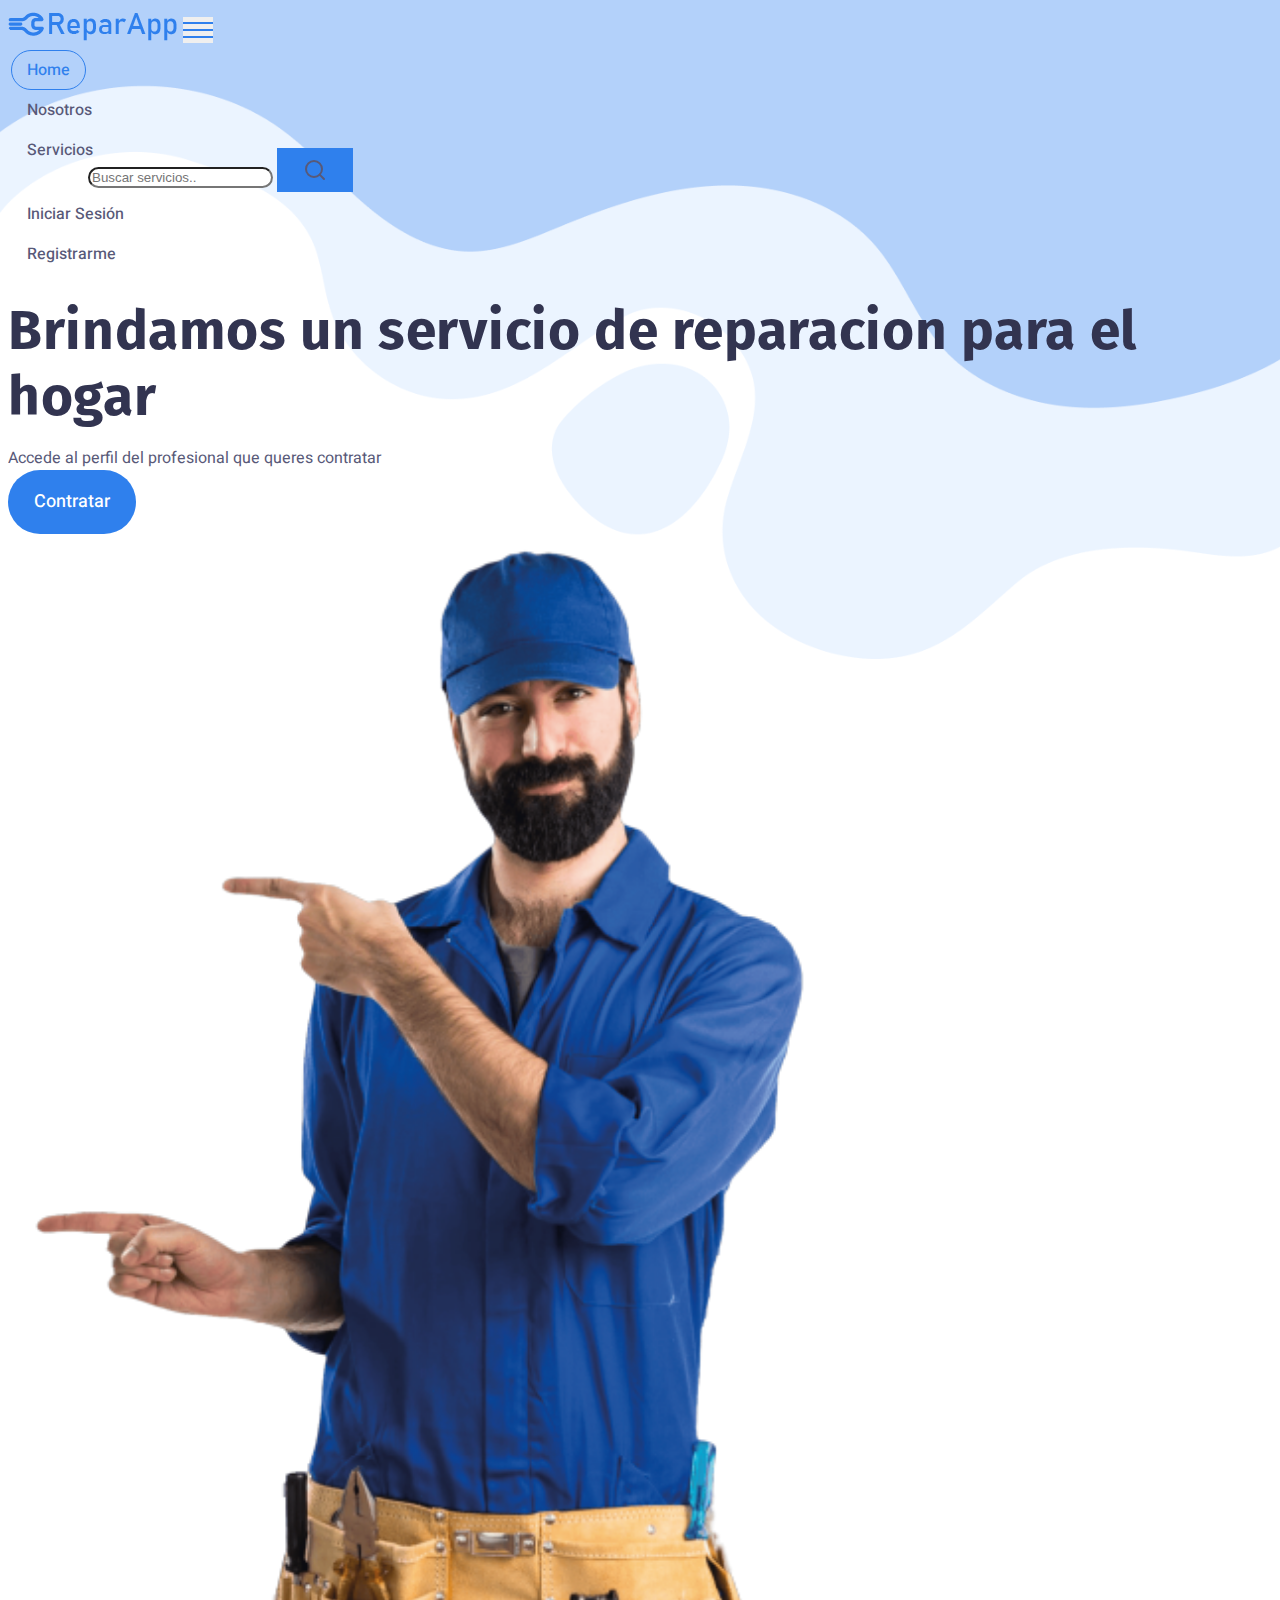
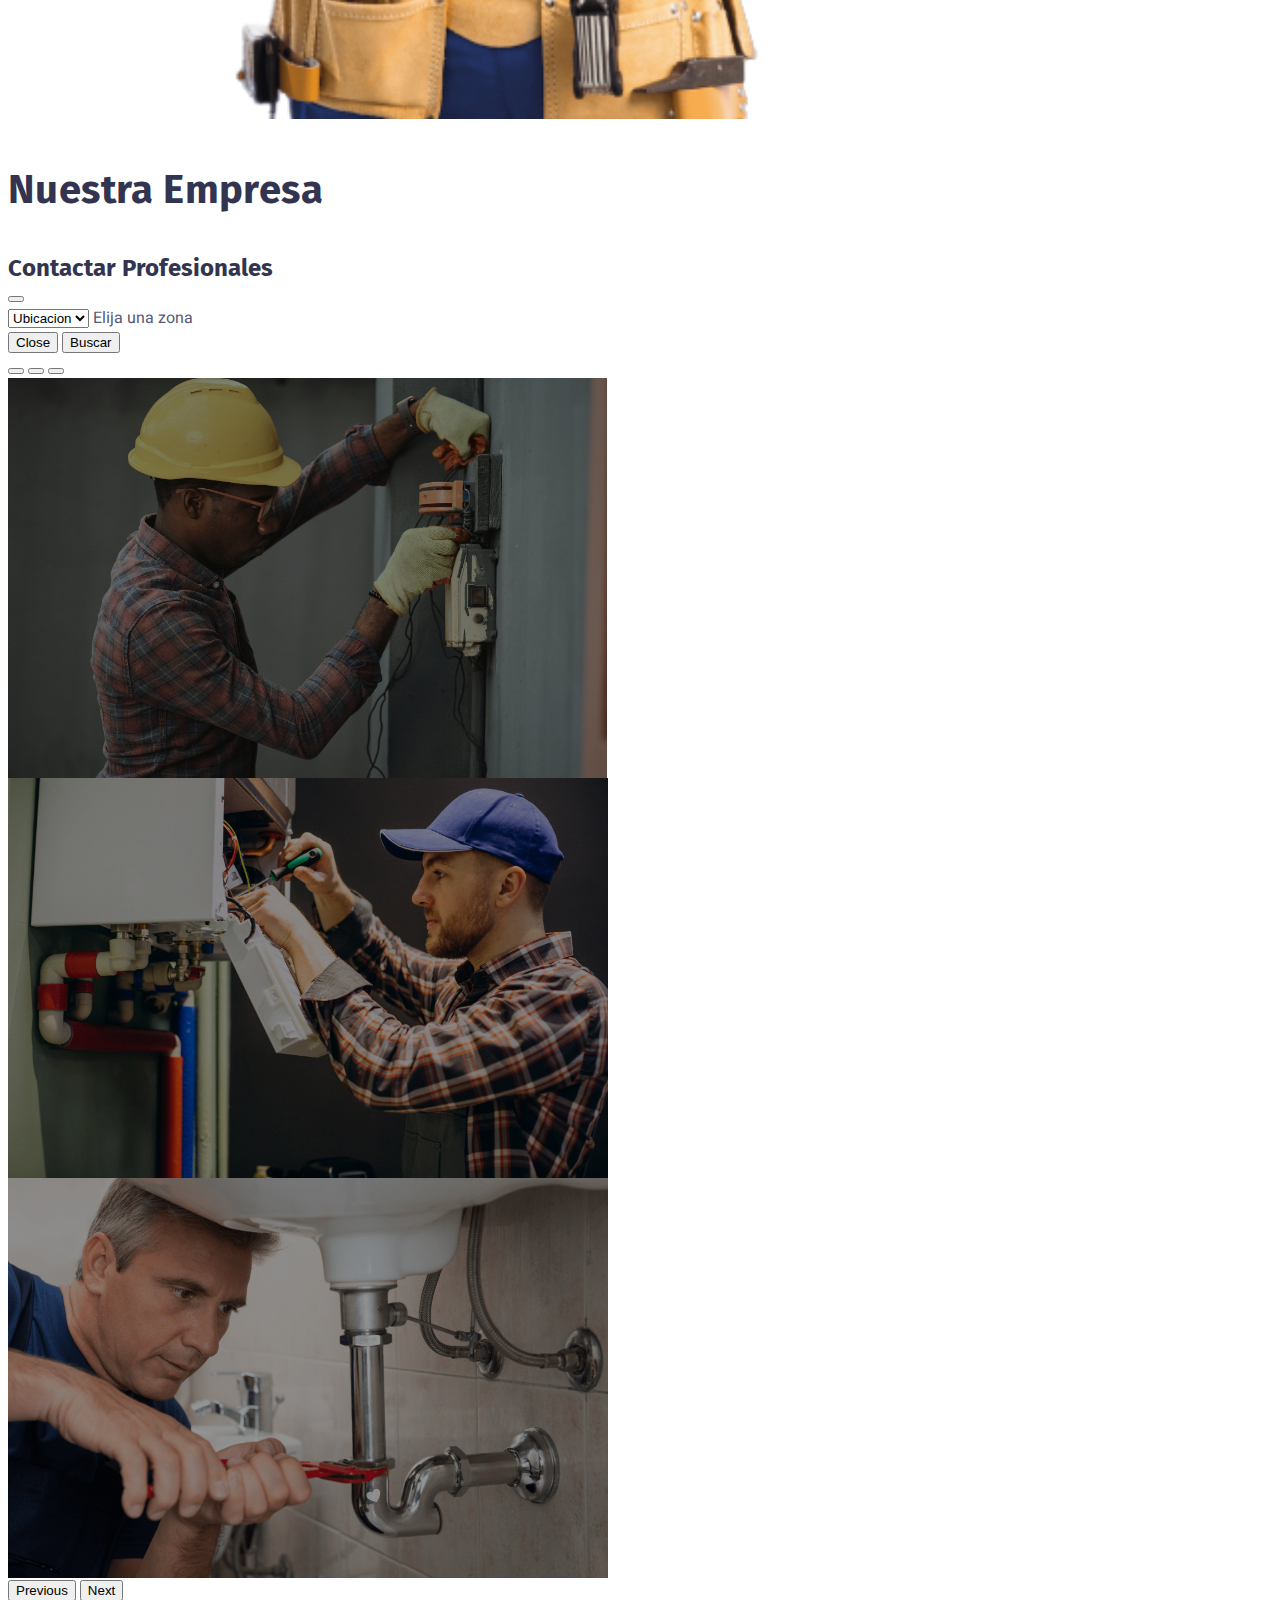
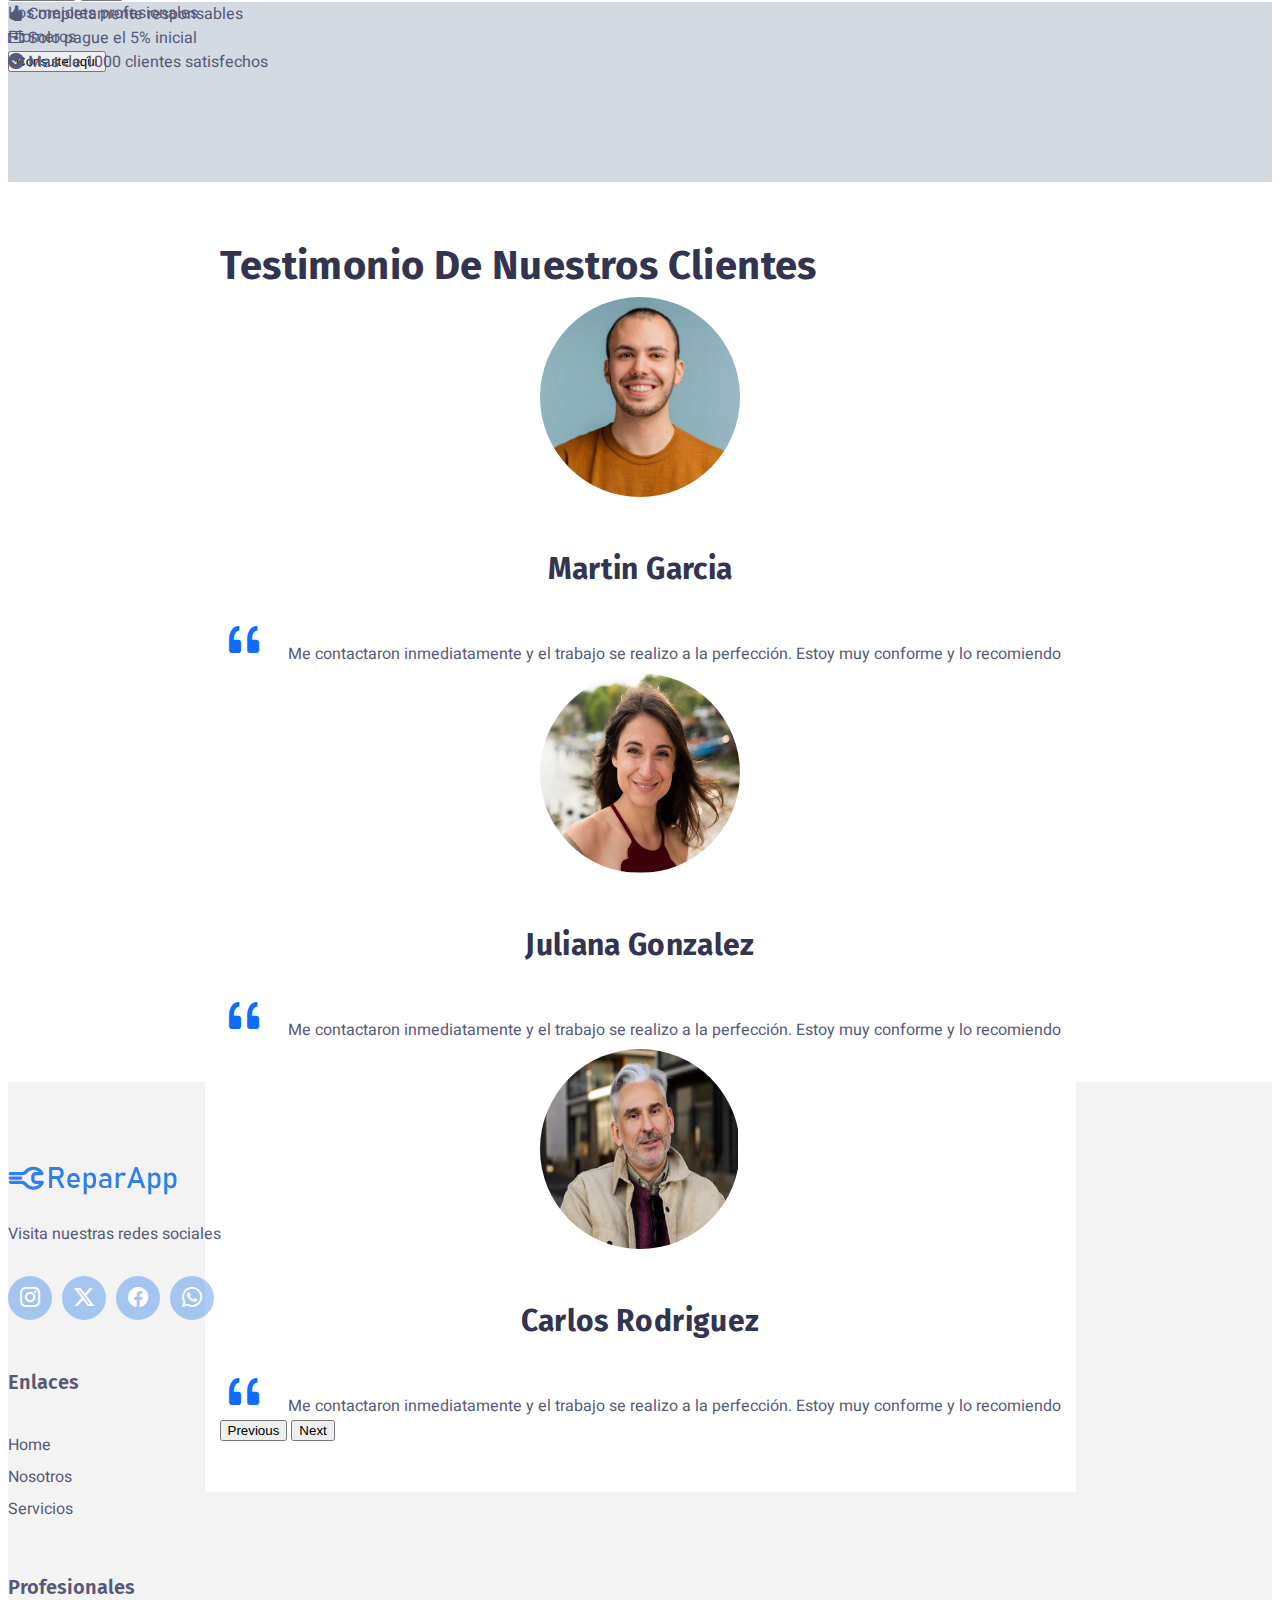
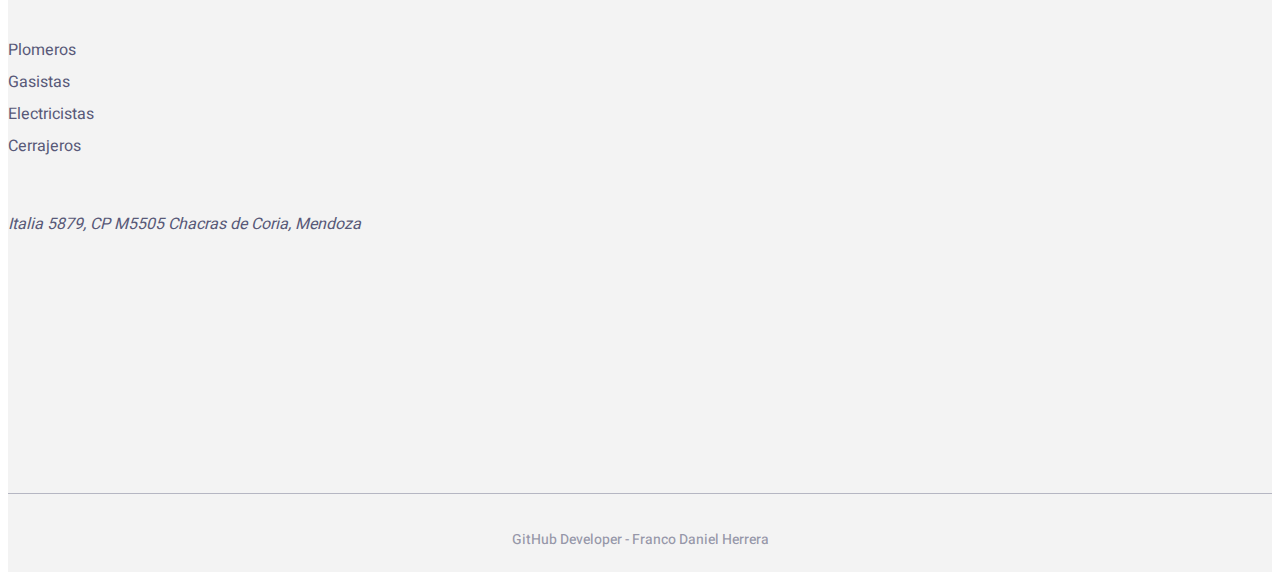
<file: index.html>
<!DOCTYPE html>
<html lang="es" xmlns:th="http://www.thymeleaf.org" xmlns:sec="http://www.thymeleaf.org/extras/spring-security">
    <head>
        <meta charset="utf-8" />

        <title>ReparApp</title>
        <meta name="description" content="" />
        <meta name="viewport" content="width=device-width, initial-scale=1" />
        <link rel="icon" href="./img/favicon.ico"/>
        <link
            href="https://cdn.jsdelivr.net/npm/bootstrap@5.3.2/dist/css/bootstrap.min.css"
            rel="stylesheet"
            integrity="sha384-T3c6CoIi6uLrA9TneNEoa7RxnatzjcDSCmG1MXxSR1GAsXEV/Dwwykc2MPK8M2HN"
            crossorigin="anonymous"
            />
        <link
            rel="stylesheet"
            href="https://cdn.jsdelivr.net/npm/bootstrap-icons@1.11.2/font/bootstrap-icons.min.css"
            />
         <link rel="stylesheet" href="https://cdnjs.cloudflare.com/ajax/libs/font-awesome/6.5.1/css/all.min.css" integrity="sha512-DTOQO9RWCH3ppGqcWaEA1BIZOC6xxalwEsw9c2QQeAIftl+Vegovlnee1c9QX4TctnWMn13TZye+giMm8e2LwA==" crossorigin="anonymous" referrerpolicy="no-referrer" />
       
        <link rel="stylesheet" href="./css/style.css" />
        <link rel="stylesheet" href="./css/servicio-cards.css">
    </head>
    <body>
        <section id="home" class="hero-section">
            <!--header -->
            <header class="header">
                <div class="navbar-area sticky"><!-- sticky prueba barra fijada  -->
                    <div class="container">
                        <div class="row align-items-center">
                            <div class="col-lg-12">
                                <!-- navbar -->
                                <nav class="navbar navbar-expand-lg pt-3 pb-5">
                                    <a class="navbar-brand" href="/">
                                        <img src="./img/logo2.png" alt="Logo" />
                                    </a>
                                    <button
                                        class="navbar-toggler"
                                        type="button"
                                        data-bs-toggle="collapse"
                                        data-bs-target="#navbarSupportedContent6"
                                        aria-controls="navbarSupportedContent6"
                                        aria-expanded="false"
                                        aria-label="Toggle navigation"
                                        >
                                        <span class="toggler-icon"></span>
                                        <span class="toggler-icon"></span>
                                        <span class="toggler-icon"></span>
                                    </button>
                                
                                    <div
                                        class="collapse navbar-collapse sub-menu-bar"
                                        id="navbarSupportedContent6"        
                                        >
                                        <ul id="nav6" class="navbar-nav ms-auto">
                                            <li class="nav-item">
                                                <a class="page-scroll active" href="#">Home</a>
                                            </li>
                                            <li class="nav-item" th:unless="${session.usuarioSession != null and session.usuarioSession.rol.name == 'ADMIN'}">
                                                <a class="page-scroll" href="index.html#nosotros">Nosotros</a>
                                            </li>
                                            <li th:if="${session.usuarioSession == null}" class="nav-item">
                                                <a class="page-scroll" href="listar-servicios.html">Servicios</a>
                                            </li>
                                            <li class="nav-item dropdown">
                                                <a class="nav-link dropdown-toggle" 
                                                   th:if="${session.usuarioSession == null}" 
                                                   href="#" id="navbarDropdownUnlog" role="button"
                                                   data-bs-toggle="dropdown" 
                                                   aria-expanded="false">
                                
                                                    <i class="fa-solid fa-arrow-right-to-bracket"></i>
                                                </a>
                                
                                                <ul class="dropdown-menu" aria-labelledby="navbarDropdownUnlog">
                                                    <li><a class="dropdown-item" 
                                                           href="login.html" >
                                                            Iniciar Sesión</a></li>
                                                    <li><a class="dropdown-item" 
                                                           href="eleccion-usuario.html" >
                                                            Registrarme</a></li>     
                                                </ul>
                                            </li> 
                                
                                        </ul>
                                    </div>
                                
                                </nav>
                                <!-- fin navbar -->
                            </div>
                            
                        </div>
                    </div>
                </div>
            </header>
           
            <div class="hero-section hero-style p-0">  
                <!-- container -->
                <div class="container">
                    <div class="row d-flex justify-content-center">
                        <!-- buscador -->
                        <div class="row d-flex justify-content-center">
                            <div class="col-6 buscador mt-5 pt-5">
                                <form id="searchIndex" class="d-flex" role="search">
                                    <input id="inputIndex" class="form-control me-2 inputBuscador" type="search" placeholder="Buscar servicios.." aria-label="Search">
                                    <button class="button bg-transparent page-scroll" type="submit">
                                        <img src="./img/search.svg" alt="Buscar">
                                    </button>
                                </form>
                            </div>
                        </div>
                    </div>
                    <div class="row ">
                       
                        <div class="col-lg-6 col-md-12 pt-5 mb-5">
                            
                                <h2>Brindamos un servicio de reparacion para el hogar</h2>
                                <p class="my-3 fs-5">
                                    Accede al perfil del profesional que queres contratar
                                </p>
                                <a href="listar-servicios.html" class="button button-lg radius-50 ">Contratar </a>
                            </div>
                       
                        <div class="col-lg-6  col-md-12 d-flex justify-content-center">

                            <div class="hero-image d-flex justify-content-center" >
                                <img src="./img/worker2.png" alt="" />
                            </div>
                        </div>
                          
                    </div>
                </div>
            </div>
        </section>

        <!-- seccion nosotros -->
          
          
          <div class="bg-light row d-flex justify-content-center p-0 m-0 py-5" id="nosotros">
              <h3 class="text-center">Nuestra Empresa</h3>
          </div>

         <section class="modal fade" tabindex="-1" id="booking-modal">
        <div class="modal-dialog">
          <div class="modal-content">
            <div class="modal-header">
              <h5 class="modal-title">Contactar Profesionales</h5>
              <button type="button" class="btn-close" data-bs-dismiss="modal" aria-label="Close"></button>
            </div>
            <form action="/servicio/listar/zona/buscar">
                <div class="modal-body">
                    <div class="row g-2">
                        <div class="col-sm-12">
                            <div class="form-floating">
                                <select
                                        id="select1"
                                        class="form-select"
                                        aria-label="Default select"
                                        th:value="${ubicacion?.name()}"
                                        name="input"
                                        required
                                >
                                    <option selected disabled value="">Ubicacion</option>
                                    <option
                                            th:each="ubicacion : ${ubicaciones}"
                                            th:value="${ubicacion}"
                                            th:text="${ubicacion.name()}"
                                    ></option>
                                </select>
                                <label for="select1">Elija una zona</label>
                            </div>
                        </div>
                    </div>
                </div>
                <div class="modal-footer">
                  <button type="button" class="btn btn-secondary" data-bs-dismiss="modal">Close</button>
                  <button type="submit" class="btn btn-primary">Buscar</button>
                </div>
            </form>
          </div>
        </div>
    </section>
      
      <!-- carousel-->
   
      

    <section id="carouselExampleCaptions" class="carousel slide">
        <div class="carousel-indicators">
          <button type="button" data-bs-target="#carouselExampleCaptions" data-bs-slide-to="0" class="active" aria-current="true" aria-label="Slide 1"></button>
          <button type="button" data-bs-target="#carouselExampleCaptions" data-bs-slide-to="1" aria-label="Slide 2"></button>
          <button type="button" data-bs-target="#carouselExampleCaptions" data-bs-slide-to="2" aria-label="Slide 3"></button>
         
        </div>
        <div class="carousel-inner">
          <div class="carousel-item active c-item">
            <img src="./img/carr4.jpg" class="d-block w-100 c-img" alt="...">
            <div class="carousel-caption top-0 mt-4">
              <p class="fs-3 mt-5 text-uppercase">Los mejores profesionales</p>
              <div class="display-1 fw-bolder text-capitalize">Electricistas</div>
              <button class="btn btn-primary px-4 py-2 fs-5 mt-2" data-bs-toggle="modal" data-bs-target="#booking-modal">Consulte aqui</button>
 
            </div>
          </div>
          <div class="carousel-item c-item">
            <img src="./img/gas1.jpg" class="d-block w-100 c-img" alt="...">
            <div class="carousel-caption top-0 mt-4">
                <p class="fs-3 mt-5 text-uppercase">Los mejores profesionales</p>
                <div class="display-1 fw-bolder text-capitalize">Gasistas</div>
                <button class="btn btn-primary px-4 py-2 fs-5 mt-2" data-bs-toggle="modal" data-bs-target="#booking-modal">Consulte aqui</button>
            </div>
          </div>
          <div class="carousel-item c-item">
            <img src="./img/plomero3.png" class="d-block w-100 c-img" alt="...">
            <div class="carousel-caption top-0 mt-4">
                <p class="fs-3 mt-5 text-uppercase">Los mejores profesionales</p>
                <div class="display-1 fw-bolder text-capitalize">Plomeros</div>
                <button class="btn btn-primary px-4 py-2 fs-5 mt-2" data-bs-toggle="modal" data-bs-target="#booking-modal">Consulte aqui</button>
            </div>
                
          </div>
        </div>
        <button class="carousel-control-prev" type="button" data-bs-target="#carouselExampleCaptions" data-bs-slide="prev">
          <span class="carousel-control-prev-icon" aria-hidden="true"></span>
          <span class="visually-hidden">Previous</span>
        </button>
        <button class="carousel-control-next" type="button" data-bs-target="#carouselExampleCaptions" data-bs-slide="next">
          <span class="carousel-control-next-icon" aria-hidden="true"></span>
          <span class="visually-hidden">Next</span>
        </button>
    </section>

    <section class="overview-carousel">
        <div class="container h-100 d-flex align-items-center">
            <div class="row w-100 text-center fs-4">
             <div class="col-xl">
            <i class="bi bi-hand-thumbs-up-fill me-2"></i>
           Completamente responsables
        </div>

            <div class="col-xl">
            <i class="bi bi-cash-stack me-2"></i>
           Solo pague el 5% inicial
        </div>
     
            <div class="col-xl">
            <i class="bi bi-check-circle-fill me-2"></i>
           Mas de 1000 clientes satisfechos
        </div>
    </div>
    </div>

    </section>


        <!-- comentarios de clientes -->
        	<section class="section-testimonial">
			<div class="container">
				<div class="testimonial">
					<div
						id="carouselExampleAutoplaying"
						class="carousel slide"
						data-bs-ride="carousel"
					>
						<div class="carousel-inner pt-4">
							<h3 class="section-testimonials-header text-center pt-3 pb-5">
								Testimonio De Nuestros Clientes
							</h3>
							<div class="carousel-item active">
								<div class="single-item">
									<div class="row">
										<div class="col-md-5">
											<div class="profile">
												<div class="img-area">
													<img src="./img/user_feedback1.jpg" alt="Imagen de usuario" />
												</div>
												<div class="bio">
													<h4 class="fst-italic fw-lighter text-primary">
														Martin Garcia
													</h4>
												</div>
											</div>
										</div>

										<div class="col-md-6">
											<div class="content">
												<p class="fs-3 fw-light">
													<span><i class="bi bi-quote"></i></span>Me contactaron
													inmediatamente y el trabajo se realizo a la
													perfección. Estoy muy conforme y lo recomiendo
												</p>
											</div>
										</div>
									</div>
								</div>
							</div>
							<div class="carousel-item">
								<div class="single-item">
									<div class="row">
										<div class="col-md-5">
											<div class="profile">
												<div class="img-area">
													<img src="./img/user_feedback2.jpg" alt="Imagen de usuario" />
												</div>
												<div class="bio">
													<h4 class="fst-italic fw-lighter text-primary">
														Juliana Gonzalez
													</h4>
												</div>
											</div>
										</div>

										<div class="col-md-6">
											<div class="content">
												<p class="fs-3 fw-light">
													<span><i class="bi bi-quote"></i></span>Me contactaron
													inmediatamente y el trabajo se realizo a la
													perfección. Estoy muy conforme y lo recomiendo
												</p>
											</div>
										</div>
									</div>
								</div>
							</div>
							<div class="carousel-item">
								<div class="single-item">
									<div class="row">
										<div class="col-md-5">
											<div class="profile">
												<div class="img-area">
													<img src="./img/user_feedback3.jpg" alt="Imagen de usuario" />
												</div>
												<div class="bio">
													<h4 class="fst-italic fw-lighter text-primary">
														Carlos Rodriguez
													</h4>
												</div>
											</div>
										</div>

										<div class="col-md-6">
											<div class="content">
												<p class="fs-3 fw-light">
													<span><i class="bi bi-quote"></i></span>Me contactaron
													inmediatamente y el trabajo se realizo a la
													perfección. Estoy muy conforme y lo recomiendo
												</p>
											</div>
										</div>
									</div>
								</div>
							</div>
						</div>
						<button
							class="carousel-control-prev pe-5"
							type="button"
							data-bs-target="#carouselExampleAutoplaying"
							data-bs-slide="prev"
						>
							<span
								class="carousel-control-prev-icon bg-primary"
								aria-hidden="true"
							></span>
							<span class="visually-hidden">Previous</span>
						</button>
						<button
							class="carousel-control-next ps-5"
							type="button"
							data-bs-target="#carouselExampleAutoplaying"
							data-bs-slide="next"
						>
							<span
								class="carousel-control-next-icon bg-primary"
								aria-hidden="true"
							></span>
							<span class="visually-hidden">Next</span>
						</button>
					</div>
				</div>
			</div>
		</section>

        <!-- FOOTER -->
        <footer class="footer footer-style">
            <div class="container">
                <div class="widget-wrapper">
                    <div class="row">
                        <div class="col-xl-3 col-lg-4 col-md-6">
                            <div class="footer-widget">
                                <div class="logo">
                                    <a class="navbar-brand" href="index.html">
                                        <img src="./img/logo2.png" alt="Logo" />
                                    </a>
                                </div>
                                <p class="desc">Visita nuestras redes sociales</p>
                                <ul class="socials">
                                    <li>
                                        <a  href="https://www.instagram.com/" target="_blank">
                                            <i class="bi bi-instagram"></i
                                            >
                                        </a>
                                    </li>
                                    <li>
                                        <a href="https://www.twitter.com/" target="_blank">
                                            <i class="bi bi-twitter-x"></i
                                            >
                                        </a>
                                    </li>
                                    <li>
                                        <a href="https://www.facebook.com/" target="_blank">
                                            <i class="bi bi-facebook" ></i
                                            >
                                        </a>
                                    </li>
                                    <li>
                                        <a href="https://www.whatsapp.com/" target="_blank">
                                            <i class="bi bi-whatsapp"></i>
                                        </a>
                                    </li>
                                </ul>
                            </div>
                        </div>
                        <div class="col-xl-2 offset-xl-1 col-lg-2 col-md-12 col-sm-12">
                            <div class="footer-widget">
                                <h6>Enlaces</h6>
                                <ul class="links">
                                    <li><a href="index.html">Home</a></li>
                                    <li><a href="index.html#nosotros">Nosotros</a></li>
                                    <li><a href="listar-servicios.html">Servicios</a></li>
                                </ul>
                            </div>
                        </div>
                        <div class="col-xl-3 col-lg-3 col-md-12 col-sm-12">
                            <div class="footer-widget">
                                <h6>Profesionales</h6>
                                <ul class="links">
                                    <li><a href="listar-servicios.html">Plomeros</a></li>
                                    <li><a href="listar-servicios.html">Gasistas</a></li>
                                    <li><a href="listar-servicios.html">Electricistas</a></li>
                                    <li><a href="listar-servicios.html">Cerrajeros</a></li>
                                </ul>
                            </div>
                        </div>
                        <div class="col-xl-3 col-lg-3 col-md-6">
                            <div class="footer-widget">
                                <em>Italia 5879, CP M5505 Chacras de Coria, Mendoza</em>
                                <div>
                                    <iframe
                                        src="https://www.google.com/maps/embed?pb=!1m18!1m12!1m3!1d13387.471245299392!2d-68.88720045495876!3d-32.980889177319455!2m3!1f0!2f0!3f0!3m2!1i1024!2i768!4f13.1!3m3!1m2!1s0x967e0af3dc0e8f1f%3A0x6b647646861df9cf!2sChacras%20de%20Coria%2C%20Mendoza!5e0!3m2!1ses-419!2sar!4v1700837705319!5m2!1ses-419!2sar"
                                        width="270"
                                        height="200"
                                        style="border: 0"
                                        allowfullscreen=""
                                        loading="lazy"
                                        referrerpolicy="no-referrer-when-downgrade"
                                        ></iframe>
                                </div>
                            </div>
                        </div>
                    </div>
                </div>
                <div class="copyright-wrapper">
                    <p>
                        <a href="https://github.com/DanielHerrer" target="_blank" rel="noopener noreferrer">GitHub Developer - Franco Daniel Herrera</a>
                    </p>
                </div>
            </div>
        </footer>

        <script src="bdd.js"></script>
        <script src="index.js"></script>
        <script
            src="https://cdn.jsdelivr.net/npm/bootstrap@5.3.2/dist/js/bootstrap.bundle.min.js"
            integrity="sha384-C6RzsynM9kWDrMNeT87bh95OGNyZPhcTNXj1NW7RuBCsyN/o0jlpcV8Qyq46cDfL"
            crossorigin="anonymous"
            >
        </script>
        
        <script>
            function toggleNotifications() {
                var menu = document.getElementById("notificationMenu");
                if (menu.style.display === "none" || menu.style.display === "") {
                    menu.style.display = "block";
                } else {
                    menu.style.display = "none";
                }
            }
        </script>

    </body>
</html>
</file>
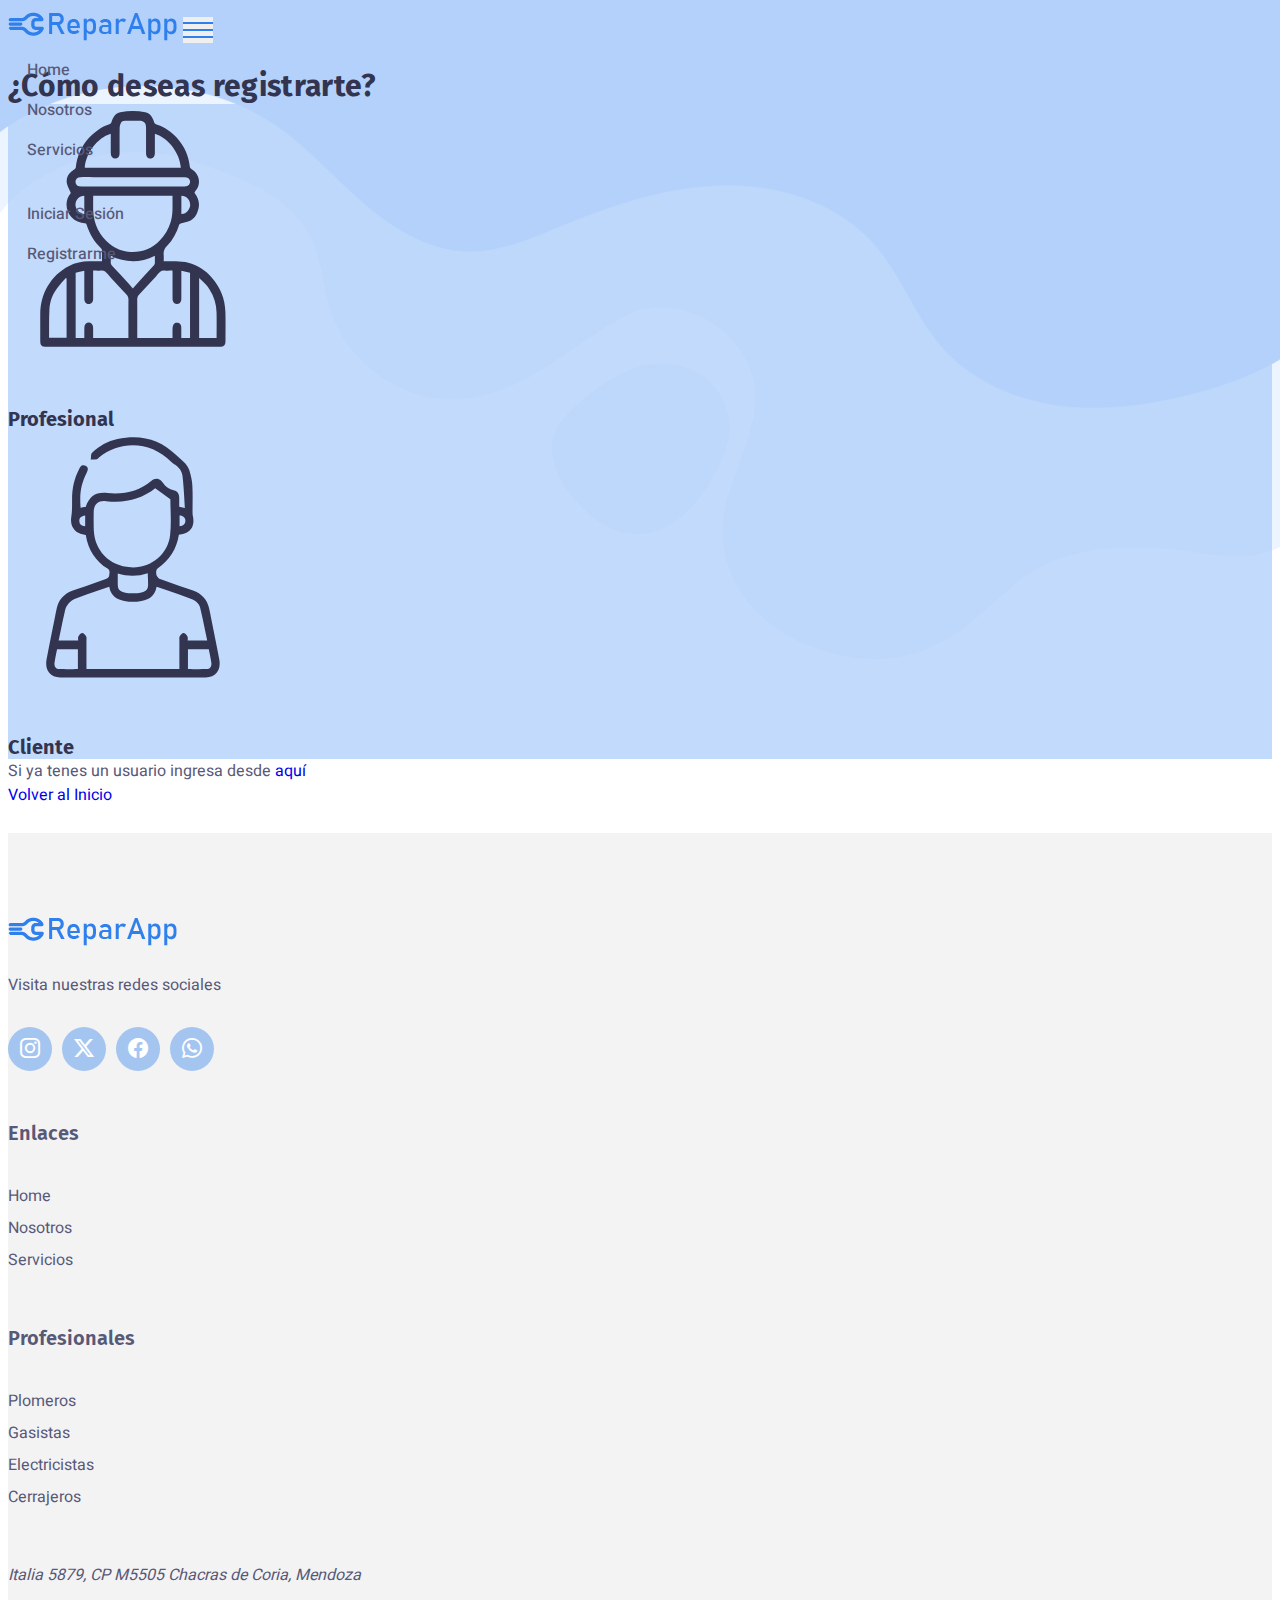
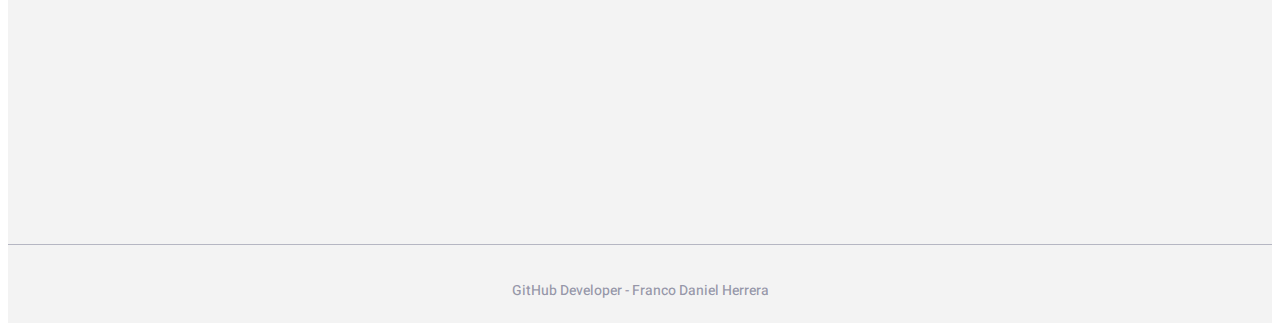
<file: eleccion-usuario.html>
<!DOCTYPE html>
<html lang="es" xmlns:th="http://www.thymeleaf.org" xmlns:sec="http://www.thymeleaf.org/extras/spring-security">
	<head>
		<meta charset="utf-8" />
                <title>Registrarse · ReparApp</title>
        <meta name="description" content="" />
        <meta name="viewport" content="width=device-width, initial-scale=1" />
        <link rel="icon" href="./img/favicon.ico"/>
        <link
            href="https://cdn.jsdelivr.net/npm/bootstrap@5.3.2/dist/css/bootstrap.min.css"
            rel="stylesheet"
            integrity="sha384-T3c6CoIi6uLrA9TneNEoa7RxnatzjcDSCmG1MXxSR1GAsXEV/Dwwykc2MPK8M2HN"
            crossorigin="anonymous"
            />
        <link
            rel="stylesheet"
            href="https://cdn.jsdelivr.net/npm/bootstrap-icons@1.11.2/font/bootstrap-icons.min.css"
            />
          <link rel="stylesheet" href="https://cdnjs.cloudflare.com/ajax/libs/font-awesome/6.5.1/css/all.min.css" integrity="sha512-DTOQO9RWCH3ppGqcWaEA1BIZOC6xxalwEsw9c2QQeAIftl+Vegovlnee1c9QX4TctnWMn13TZye+giMm8e2LwA==" crossorigin="anonymous" referrerpolicy="no-referrer" />
       
        <link rel="stylesheet" href="./css/style.css" />
        <link rel="stylesheet" href="./css/login.css">
    </head>
    <body>
        <section id="home" class="hero-section">
            <!--header -->
            <header class="header">
                <div class="navbar-area sticky"><!-- sticky prueba barra fijada  -->
                    <div class="container">
                        <div class="row align-items-center">
                            <div class="col-lg-12">
                                <!-- navbar -->
                                <!-- navbar -->
                                <nav class="navbar navbar-expand-lg pt-3 pb-5">
                                    <a class="navbar-brand" href="/">
                                        <img src="./img/logo2.png" alt="Logo" />
                                    </a>
                                    <button
                                        class="navbar-toggler"
                                        type="button"
                                        data-bs-toggle="collapse"
                                        data-bs-target="#navbarSupportedContent6"
                                        aria-controls="navbarSupportedContent6"
                                        aria-expanded="false"
                                        aria-label="Toggle navigation"
                                        >
                                        <span class="toggler-icon"></span>
                                        <span class="toggler-icon"></span>
                                        <span class="toggler-icon"></span>
                                    </button>
                                
                                    <div
                                        class="collapse navbar-collapse sub-menu-bar"
                                        id="navbarSupportedContent6"        
                                        >
                                        <ul id="nav6" class="navbar-nav ms-auto">
                                            <li class="nav-item">
                                                <a class="page-scroll" href="index.html">Home</a>
                                            </li>
                                            <li class="nav-item" th:unless="${session.usuarioSession != null and session.usuarioSession.rol.name == 'ADMIN'}">
                                                <a class="page-scroll" href="index.html#nosotros">Nosotros</a>
                                            </li>
                                            <li th:if="${session.usuarioSession == null}" class="nav-item">
                                                <a class="page-scroll" href="listar-servicios.html">Servicios</a>
                                            </li>
                                            <li class="nav-item dropdown">
                                                <a class="nav-link dropdown-toggle" 
                                                   th:if="${session.usuarioSession == null}" 
                                                   href="#" id="navbarDropdownUnlog" role="button"
                                                   data-bs-toggle="dropdown" 
                                                   aria-expanded="false">
                                
                                                    <i class="fa-solid fa-arrow-right-to-bracket"></i>
                                                </a>
                                
                                                <ul class="dropdown-menu" aria-labelledby="navbarDropdownUnlog">
                                                    <li><a class="dropdown-item" 
                                                           href="login.html" >
                                                            Iniciar Sesión</a></li>
                                                    <li><a class="dropdown-item" 
                                                           href="#" >
                                                            Registrarme</a></li>     
                                                </ul>
                                            </li> 
                                
                                        </ul>
                                    </div>
                                
                                </nav>

                                <!-- fin navbar -->
                            </div>
                        </div>
                    </div>

                </div>
            </header>

            <div
                class="hero-section hero-style"            
                >  <!-- container -->

                <div class="container">
                    <div class="row d-flex justify-content-center mt-5">
                        <div class="col-md-8">
                            <div class=" p-4 my-5">
                                <h4 class="text-center">¿Cómo deseas registrarte?</h4>
                                <div class="row">
                                    <div class="col-md-6">
                                        <a href="registrar-proveedor.html">
                                            <div
                                                class="card border-0 my-5 mx-2 text-center d-flex card-effect"
                                                >
                                                <img
                                                    src="./img/worker-icon.svg"
                                                    alt=""
                                                    class="px-5 py-3 image-icon-user align-self-center"
                                                    />
                                                <h6 class="pb-3">Profesional</h6>
                                            </div>
                                        </a>
                                    </div>
                                    <div class="col-md-6">
                                        <a href="registrar-usuario.html">
                                            <div
                                                class="card border-0 my-5 mx-2 text-center d-flex card-effect"
                                                >
                                                <img
                                                    src="./img/user-icon.svg"
                                                    alt=""
                                                    class="px-5 py-3 align-self-center image-icon-user"
                                                    />
                                                <h6 class="pb-3">Cliente</h6>
                                            </div>
                                        </a>
                                    </div>
                                </div>
                            </div>
                        </div>
                    </div>
                    <div class="row">
                        <div class="col-md-12 d-flex justify-content-center">
                            <span class="fw-bolder"
                                  >Si ya tenes un usuario ingresa desde </span
                            ><a class="link-primary fw-bolder mx-1" href="login.html">
                                aquí</a
                            >
                        </div>
                    </div>
                    <div class="row d-flex my-4" style="height:50px;">
                        <div class="col-md-12 d-flex justify-content-end align-items-end mb-2">
                            <a class="btn btn-dark" href="index.html">Volver al Inicio</a>
                        </div>
                    </div>
                </div>
            </div>
        </section>


        <!-- FOOTER -->
        <footer class="footer footer-style">
            <div class="container">
                <div class="widget-wrapper">
                    <div class="row">
                        <div class="col-xl-3 col-lg-4 col-md-6">
                            <div class="footer-widget">
                                <div class="logo">
                                    <a class="navbar-brand" href="index.html">
                                        <img src="./img/logo2.png" alt="Logo" />
                                    </a>
                                </div>
                                <p class="desc">Visita nuestras redes sociales</p>
                                <ul class="socials">
                                    <li>
                                        <a  href="https://www.instagram.com/" target="_blank">
                                            <i class="bi bi-instagram"></i
                                            >
                                        </a>
                                    </li>
                                    <li>
                                        <a href="https://www.twitter.com/" target="_blank">
                                            <i class="bi bi-twitter-x"></i
                                            >
                                        </a>
                                    </li>
                                    <li>
                                        <a href="https://www.facebook.com/" target="_blank">
                                            <i class="bi bi-facebook" ></i
                                            >
                                        </a>
                                    </li>
                                    <li>
                                        <a href="https://www.whatsapp.com/" target="_blank">
                                            <i class="bi bi-whatsapp"></i>
                                        </a>
                                    </li>
                                </ul>
                            </div>
                        </div>
                        <div class="col-xl-2 offset-xl-1 col-lg-2 col-md-12 col-sm-12">
                            <div class="footer-widget">
                                <h6>Enlaces</h6>
                                <ul class="links">
                                    <li><a href="index.html">Home</a></li>
                                    <li><a href="index.html#nosotros">Nosotros</a></li>
                                    <li><a href="listar-servicios.html">Servicios</a></li>
                                </ul>
                            </div>
                        </div>
                        <div class="col-xl-3 col-lg-3 col-md-12 col-sm-12">
                            <div class="footer-widget">
                                <h6>Profesionales</h6>
                                <ul class="links">
                                    <li><a href="listar-servicios.html">Plomeros</a></li>
                                    <li><a href="listar-servicios.html">Gasistas</a></li>
                                    <li><a href="listar-servicios.html">Electricistas</a></li>
                                    <li><a href="listar-servicios.html">Cerrajeros</a></li>
                                </ul>
                            </div>
                        </div>
                        <div class="col-xl-3 col-lg-3 col-md-6">
                            <div class="footer-widget">
                                <em>Italia 5879, CP M5505 Chacras de Coria, Mendoza</em>
                                <div>
                                    <iframe
                                        src="https://www.google.com/maps/embed?pb=!1m18!1m12!1m3!1d13387.471245299392!2d-68.88720045495876!3d-32.980889177319455!2m3!1f0!2f0!3f0!3m2!1i1024!2i768!4f13.1!3m3!1m2!1s0x967e0af3dc0e8f1f%3A0x6b647646861df9cf!2sChacras%20de%20Coria%2C%20Mendoza!5e0!3m2!1ses-419!2sar!4v1700837705319!5m2!1ses-419!2sar"
                                        width="270"
                                        height="200"
                                        style="border: 0"
                                        allowfullscreen=""
                                        loading="lazy"
                                        referrerpolicy="no-referrer-when-downgrade"
                                        ></iframe>
                                </div>
                            </div>
                        </div>
                    </div>
                </div>
                <div class="copyright-wrapper">
                    <p>
                        <a href="https://github.com/DanielHerrer" target="_blank" rel="noopener noreferrer">GitHub Developer - Franco Daniel Herrera</a>
                    </p>
                </div>
            </div>
        </footer>

        <script
            src="https://cdn.jsdelivr.net/npm/bootstrap@5.3.2/dist/js/bootstrap.bundle.min.js"
            integrity="sha384-C6RzsynM9kWDrMNeT87bh95OGNyZPhcTNXj1NW7RuBCsyN/o0jlpcV8Qyq46cDfL"
            crossorigin="anonymous"
        ></script>
    </body>
</html>
</file>
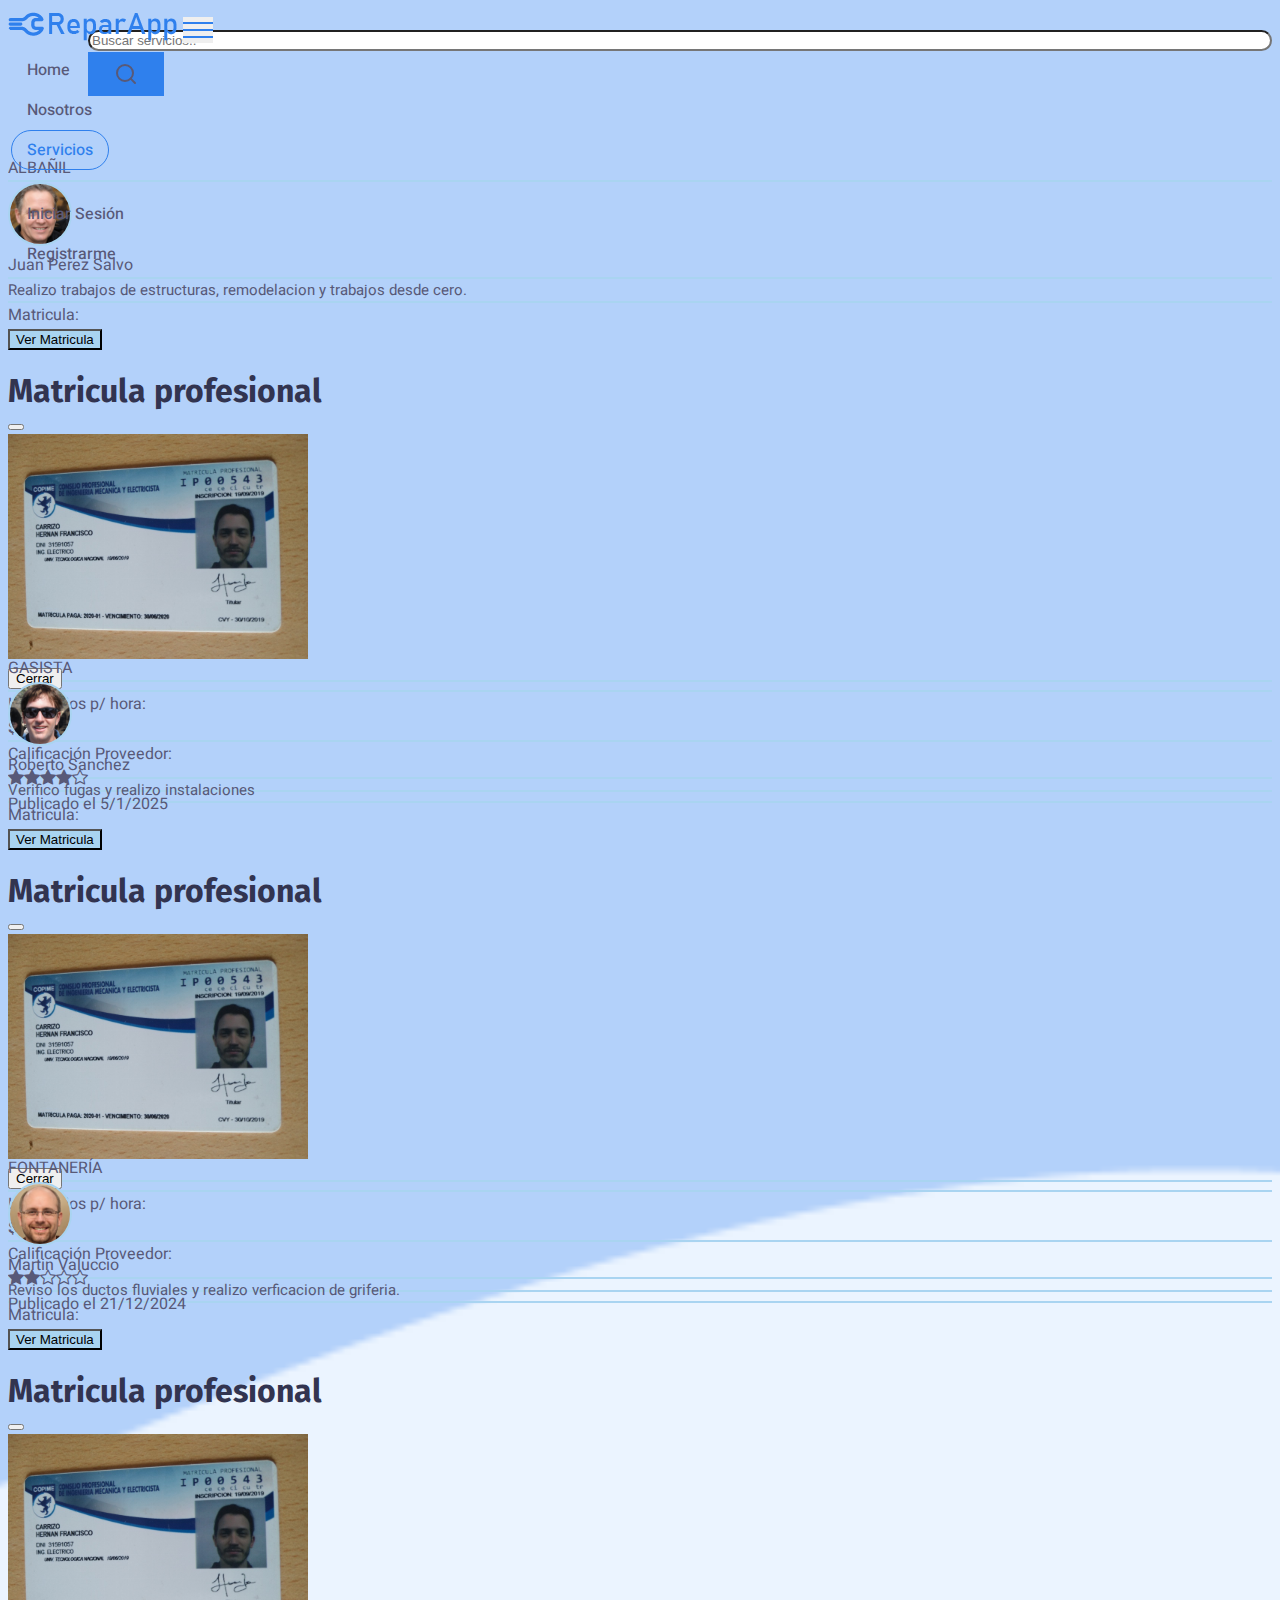
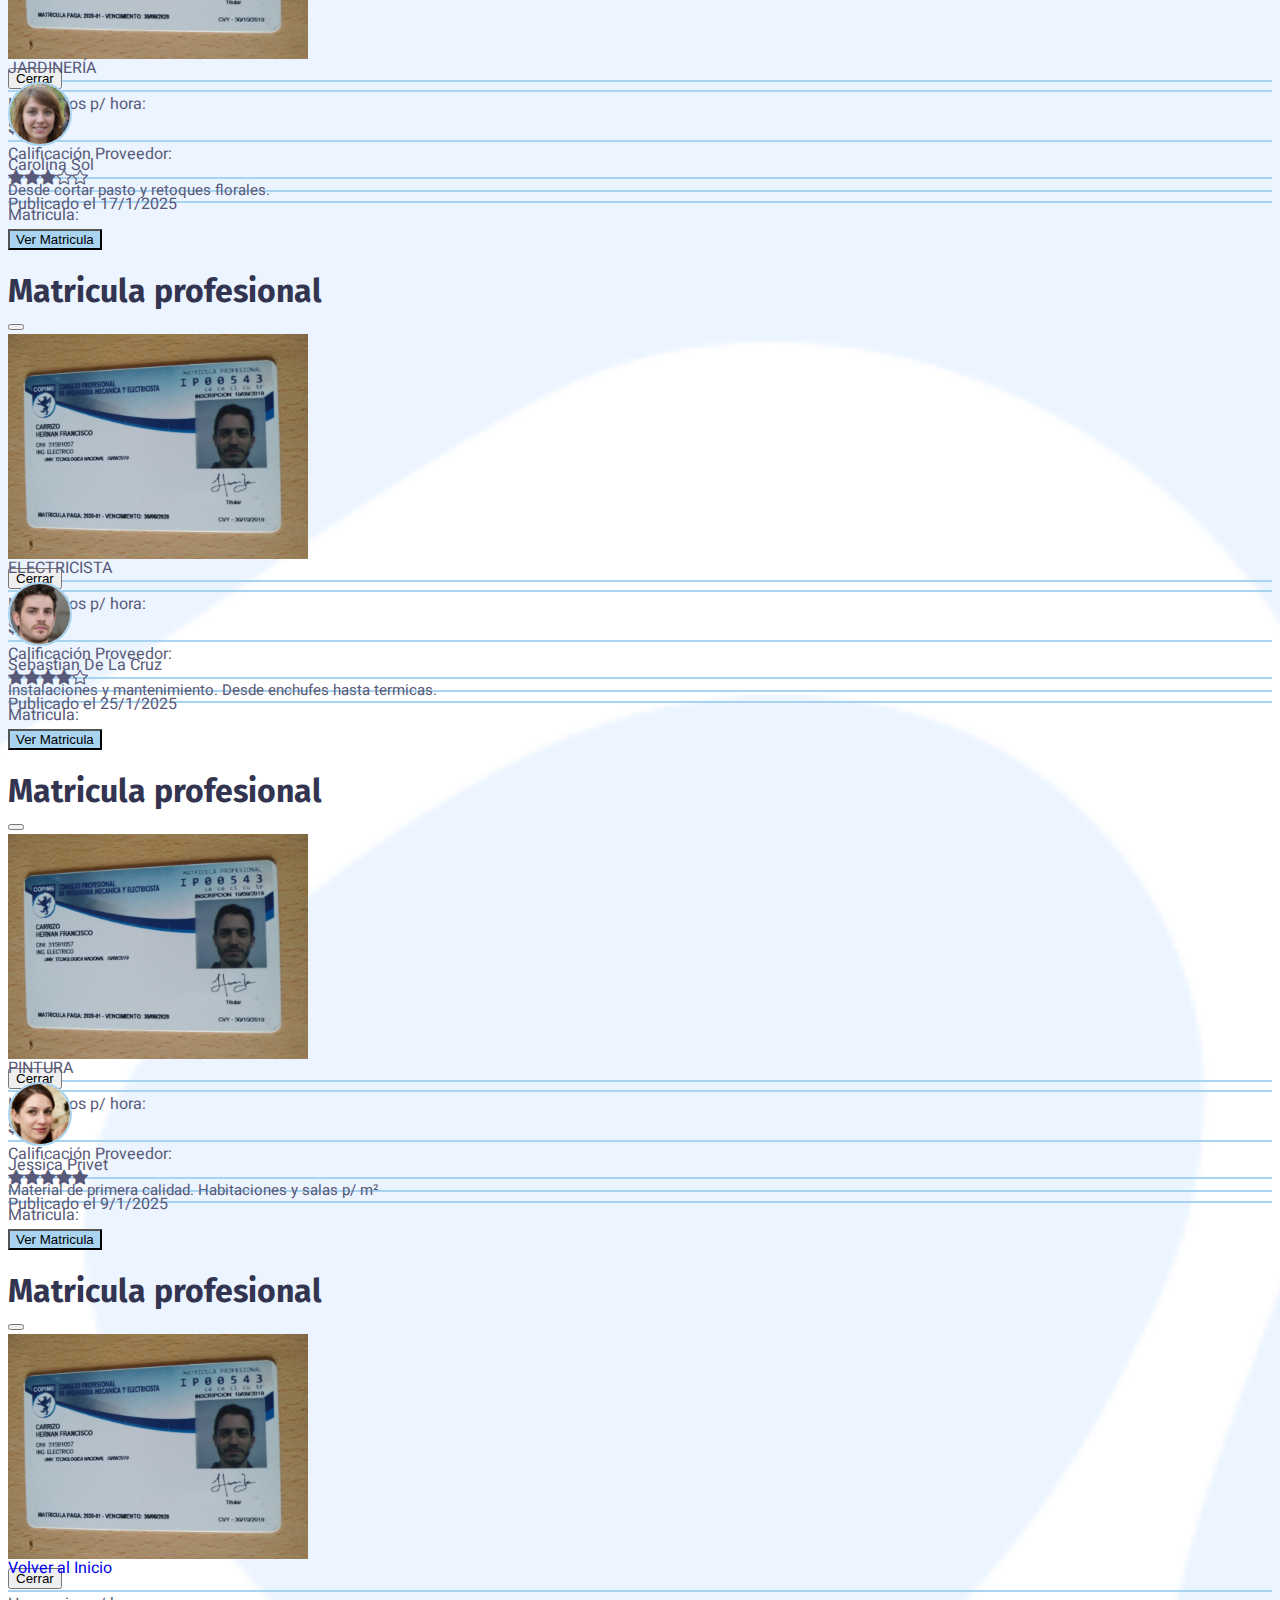
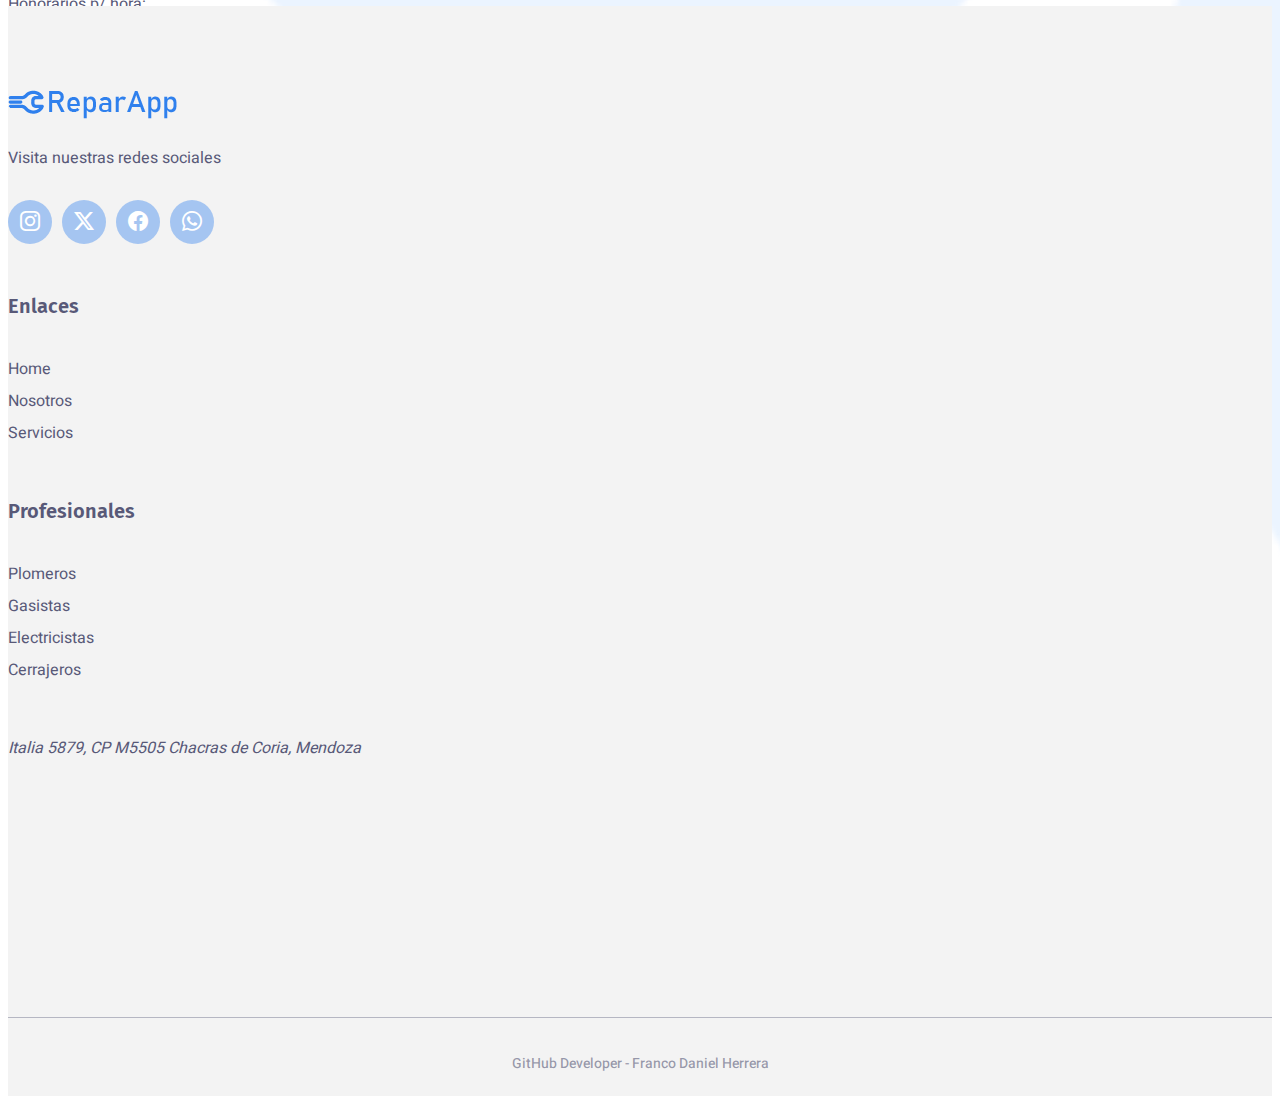
<file: listar-servicios.html>
<!-- @format -->
<!DOCTYPE html>
<html
    lang="es"
    xmlns:th="http://www.thymeleaf.org"
    xmlns:sec="http://www.thymeleaf.org/extras/spring-security"
    >
    <head>
        <meta charset="UTF-8" />
        <title>Servicios · ReparApp</title>
        <meta name="viewport" content="width=device-width, initial-scale=1" />
        <link rel="icon" href="./img/favicon.ico"/>
        <link
            href="https://cdn.jsdelivr.net/npm/bootstrap@5.3.2/dist/css/bootstrap.min.css"
            rel="stylesheet"
            integrity="sha384-T3c6CoIi6uLrA9TneNEoa7RxnatzjcDSCmG1MXxSR1GAsXEV/Dwwykc2MPK8M2HN"
            crossorigin="anonymous"
            />
        <link
            rel="stylesheet"
            href="https://cdn.jsdelivr.net/npm/bootstrap-icons@1.11.2/font/bootstrap-icons.min.css"
            />
        <link rel="stylesheet" href="https://cdnjs.cloudflare.com/ajax/libs/font-awesome/6.5.1/css/all.min.css" integrity="sha512-DTOQO9RWCH3ppGqcWaEA1BIZOC6xxalwEsw9c2QQeAIftl+Vegovlnee1c9QX4TctnWMn13TZye+giMm8e2LwA==" crossorigin="anonymous" referrerpolicy="no-referrer" />
        <link href="https://cdn.jsdelivr.net/npm/bootstrap@5.2.0-beta1/dist/css/bootstrap.min.css" rel="stylesheet" integrity="sha384-0evHe/X+R7YkIZDRvuzKMRqM+OrBnVFBL6DOitfPri4tjfHxaWutUpFmBp4vmVor" crossorigin="anonymous">
        <link rel="stylesheet" href="./css/servicio-cards.css" />
        <link rel="stylesheet" href="./css/style.css" />
    </head>
    <body style="background-size: cover;">
        <section id="home" class="hero-section">
            <div class="hero-section p-0" >
                <!--header -->
                <header class="header">
                    <div class="navbar-area sticky"><!-- sticky prueba barra fijada  -->
                        <div class="container">
                            <div class="row align-items-center">
                                <div class="col-lg-12">

                                    <!-- navbar -->
                                    <nav class="navbar navbar-expand-lg pt-3 pb-5">
                                        <a class="navbar-brand" href="index.html">
                                            <img src="./img/logo2.png" alt="Logo" />
                                        </a>
                                        <button
                                            class="navbar-toggler"
                                            type="button"
                                            data-bs-toggle="collapse"
                                            data-bs-target="#navbarSupportedContent6"
                                            aria-controls="navbarSupportedContent6"
                                            aria-expanded="false"
                                            aria-label="Toggle navigation"
                                            >
                                            <span class="toggler-icon"></span>
                                            <span class="toggler-icon"></span>
                                            <span class="toggler-icon"></span>
                                        </button>
                                    
                                        <div
                                            class="collapse navbar-collapse sub-menu-bar"
                                            id="navbarSupportedContent6"        
                                            >
                                            <ul id="nav6" class="navbar-nav ms-auto">
                                                <li class="nav-item">
                                                    <a class="page-scroll" href="index.html">Home</a>
                                                </li>
                                                <li class="nav-item" th:unless="${session.usuarioSession != null and session.usuarioSession.rol.name == 'ADMIN'}">
                                                    <a class="page-scroll" href="index.html#nosotros">Nosotros</a>
                                                </li>
                                                <li th:if="${session.usuarioSession == null}" class="nav-item">
                                                    <a class="page-scroll active" href="listar-servicios.html">Servicios</a>
                                                </li>
                                                <li class="nav-item dropdown">
                                                    <a class="nav-link dropdown-toggle" 
                                                    th:if="${session.usuarioSession == null}" 
                                                    href="#" id="navbarDropdownUnlog" role="button"
                                                    data-bs-toggle="dropdown" 
                                                    aria-expanded="false">
                                    
                                                        <i class="fa-solid fa-arrow-right-to-bracket"></i>
                                                    </a>
                                    
                                                    <ul class="dropdown-menu" aria-labelledby="navbarDropdownUnlog">
                                                        <li><a class="dropdown-item" 
                                                            href="login.html" >
                                                                Iniciar Sesión</a></li>
                                                        <li><a class="dropdown-item" 
                                                            href="eleccion-usuario.html" >
                                                                Registrarme</a></li>     
                                                    </ul>
                                                </li> 
                                    
                                            </ul>
                                        </div>
                                    
                                    </nav>
                                    <!-- fin navbar -->
                                </div>
                            </div>

                        </div>
                    
                    </div>
                </header>

                <div class="container mb-5">
                    <!-- buscador -->
                    <div class="row d-flex justify-content-center">
                        <div class="col-6 buscador mt-5 pt-5">
                            <form id="searchServicios" class="d-flex" role="search">
                                <input id="inputServicios" class="form-control me-2 inputBuscador" type="search" placeholder="Buscar servicios.." aria-label="Search">
                                <button class="button bg-transparent page-scroll" type="submit">
                                    <img src="./img/search.svg" alt="Buscar">
                                </button>
                            </form>
                        </div>
                    </div>

                    <!-- listado de servicios para invitado -->
                    <div id="servicios-container" class="row row-cols-1 row-cols-md-3 g-5">

                        <!-- SE COMPLETA AUTOMATICAMENTE CON TARJETAS DE SERVICIOS (index.js) -->

                    </div>

                    <div class="row d-flex my-4" style="height:50px;">
                        <div class="col-md-12 d-flex justify-content-end align-items-end mb-2">
                            <a class="btn btn-dark" href="index.html">Volver al Inicio</a>
                        </div>
                    </div>

                </div>

            </div>
            
    </section>

    <!-- FOOTER -->
    <footer class="footer footer-style">
        <div class="container">
            <div class="widget-wrapper">
                <div class="row">
                    <div class="col-xl-3 col-lg-4 col-md-6">
                        <div class="footer-widget">
                            <div class="logo">
                                <a class="navbar-brand" href="index.html">
                                    <img src="./img/logo2.png" alt="Logo" />
                                </a>
                            </div>
                            <p class="desc">Visita nuestras redes sociales</p>
                            <ul class="socials">
                                <li>
                                    <a  href="https://www.instagram.com/" target="_blank">
                                        <i class="bi bi-instagram"></i
                                        >
                                    </a>
                                </li>
                                <li>
                                    <a href="https://www.twitter.com/" target="_blank">
                                        <i class="bi bi-twitter-x"></i
                                        >
                                    </a>
                                </li>
                                <li>
                                    <a href="https://www.facebook.com/" target="_blank">
                                        <i class="bi bi-facebook" ></i
                                        >
                                    </a>
                                </li>
                                <li>
                                    <a href="https://www.whatsapp.com/" target="_blank">
                                        <i class="bi bi-whatsapp"></i>
                                    </a>
                                </li>
                            </ul>
                        </div>
                    </div>
                    <div class="col-xl-2 offset-xl-1 col-lg-2 col-md-12 col-sm-12">
                        <div class="footer-widget">
                            <h6>Enlaces</h6>
                            <ul class="links">
                                <li><a href="index.html">Home</a></li>
                                <li><a href="index.html#nosotros">Nosotros</a></li>
                                <li><a href="listar-servicios.html">Servicios</a></li>
                            </ul>
                        </div>
                    </div>
                    <div class="col-xl-3 col-lg-3 col-md-12 col-sm-12">
                        <div class="footer-widget">
                            <h6>Profesionales</h6>
                            <ul class="links">
                                <li><a href="listar-servicios.html">Plomeros</a></li>
                                <li><a href="listar-servicios.html">Gasistas</a></li>
                                <li><a href="listar-servicios.html">Electricistas</a></li>
                                <li><a href="listar-servicios.html">Cerrajeros</a></li>
                            </ul>
                        </div>
                    </div>
                    <div class="col-xl-3 col-lg-3 col-md-6">
                        <div class="footer-widget">
                            <em>Italia 5879, CP M5505 Chacras de Coria, Mendoza</em>
                            <div>
                                <iframe
                                    src="https://www.google.com/maps/embed?pb=!1m18!1m12!1m3!1d13387.471245299392!2d-68.88720045495876!3d-32.980889177319455!2m3!1f0!2f0!3f0!3m2!1i1024!2i768!4f13.1!3m3!1m2!1s0x967e0af3dc0e8f1f%3A0x6b647646861df9cf!2sChacras%20de%20Coria%2C%20Mendoza!5e0!3m2!1ses-419!2sar!4v1700837705319!5m2!1ses-419!2sar"
                                    width="270"
                                    height="200"
                                    style="border: 0"
                                    allowfullscreen=""
                                    loading="lazy"
                                    referrerpolicy="no-referrer-when-downgrade"
                                    ></iframe>
                            </div>
                        </div>
                    </div>
                </div>
            </div>
            <div class="copyright-wrapper">
                <p>
                    <a href="https://github.com/DanielHerrer" target="_blank" rel="noopener noreferrer">GitHub Developer - Franco Daniel Herrera</a>
                </p>
            </div>
        </div>
    </footer>

    <!-- =========================== CSS =========================== -->
    <style>
        /* estilos de los modales*/

        .cerrar-modal {
            border-style: none;
            float: right;
            border-radius: 5px;
            margin: 0;
        }
        .cerrar-modal:hover {
            filter: brightness(0.8);
        }

        #modal-oferta {
            width: 60%;
            border-radius: 20px;
            border-style: none;
        }
        #modal-oferta label,
        input,
        textarea {
            width: 100%;
        }
    </style>

    <script src="bdd.js"></script>
    <script src="listar-servicios.js"></script>
    <!-- El script de jQuery primero -->
    <script src="https://code.jquery.com/jquery-3.6.0.min.js"></script>
    <!-- El script de Popper.js después de jQuery -->
    <script src="https://cdnjs.cloudflare.com/ajax/libs/popper.js/2.10.2/umd/popper.min.js" integrity="sha384-6rI8zUm9Kx2dQ3Uq5O+J20lMyYSU3UA+94t7DzBCe1EVtBB2HTtlCgqV6IHb/z1x" crossorigin="anonymous"></script>
    <!-- El script de Bootstrap después de Popper.js -->
    <script
        src="https://cdn.jsdelivr.net/npm/bootstrap@5.3.2/dist/js/bootstrap.bundle.min.js"
        integrity="sha384-C6RzsynM9kWDrMNeT87bh95OGNyZPhcTNXj1NW7RuBCsyN/o0jlpcV8Qyq46cDfL"
        crossorigin="anonymous"
    ></script>
</body>

</html>
</file>
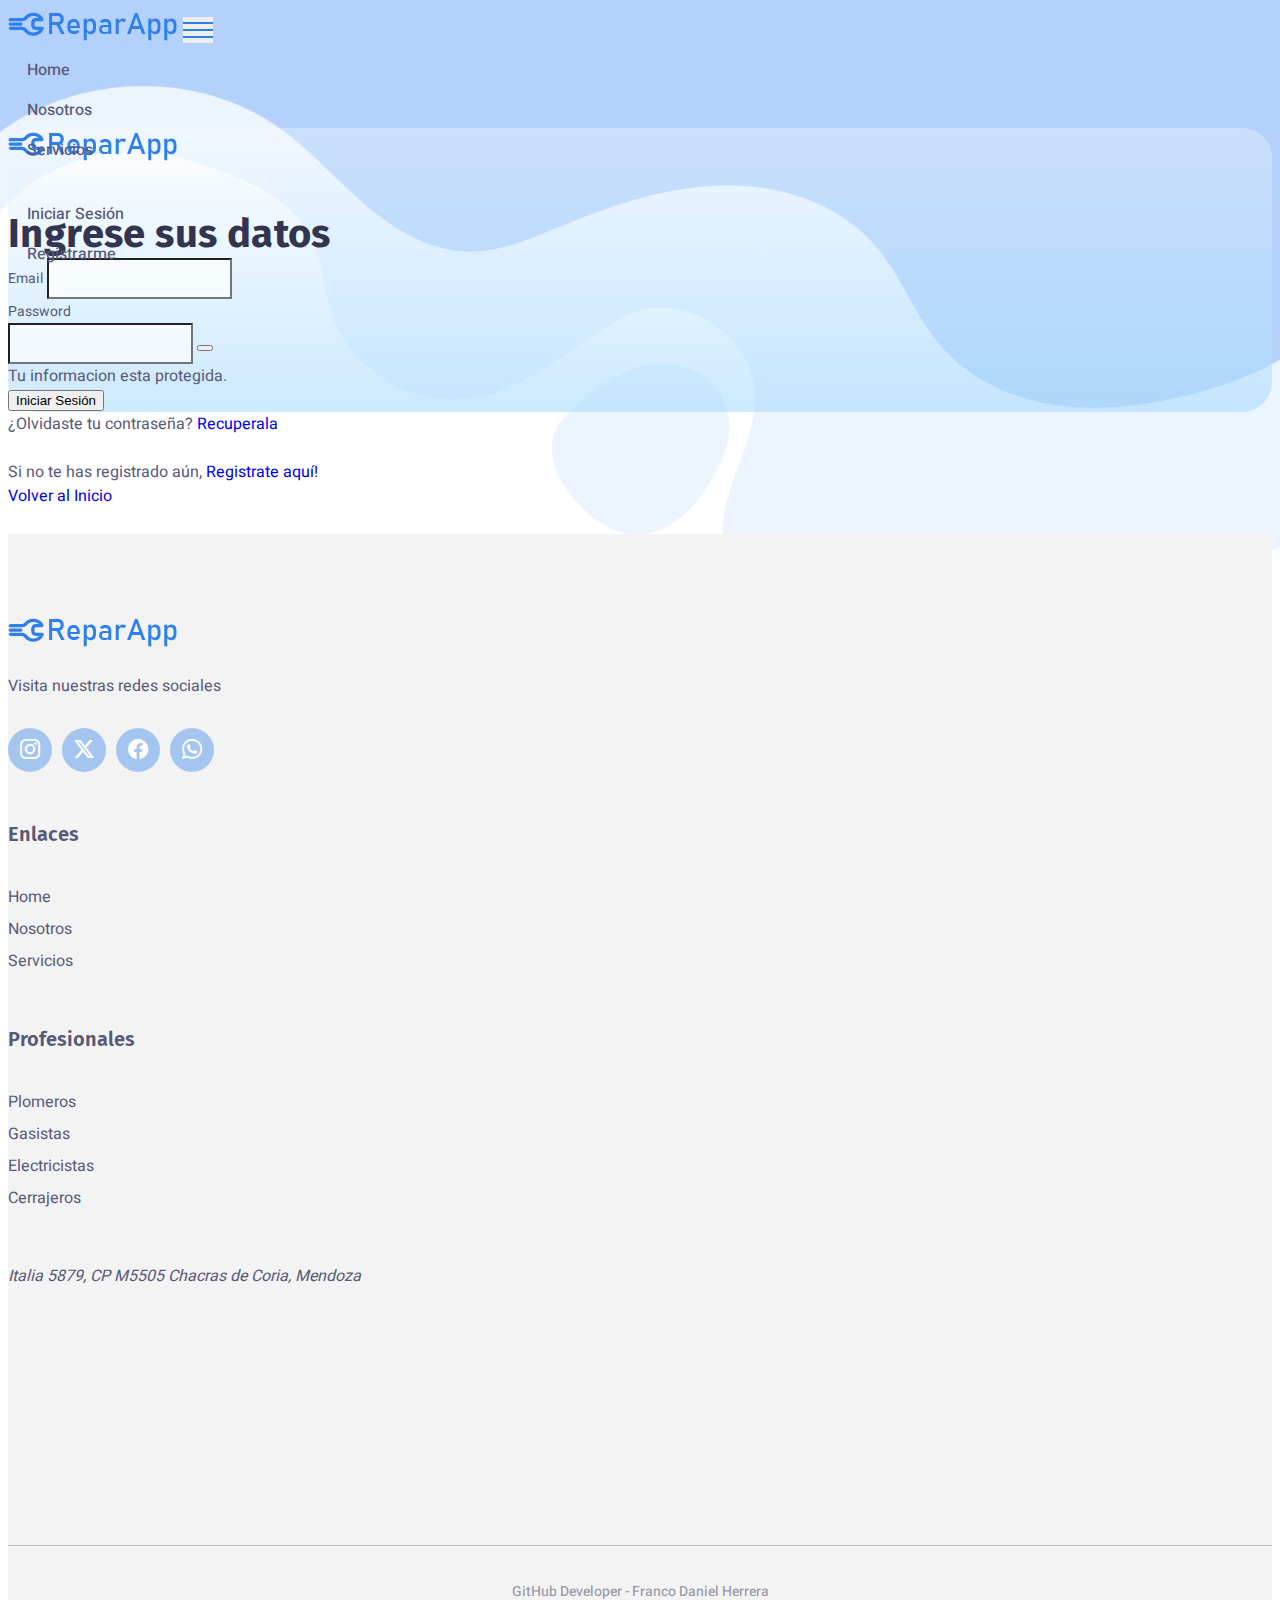
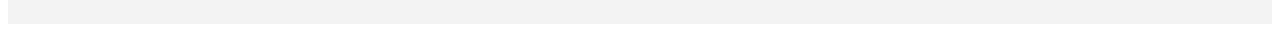
<file: login.html>
<!DOCTYPE html>
<html lang="es" xmlns:th="http://www.thymeleaf.org" xmlns:sec="http://www.thymeleaf.org/extras/spring-security">
    <head>
        <meta charset="utf-8" />
        <title>Login · ReparApp</title>
        <meta name="description" content="" />
        <meta name="viewport" content="width=device-width, initial-scale=1" />
        <link rel="icon" href="./img/favicon.ico"/>
        <link
            href="https://cdn.jsdelivr.net/npm/bootstrap@5.3.2/dist/css/bootstrap.min.css"
            rel="stylesheet"
            integrity="sha384-T3c6CoIi6uLrA9TneNEoa7RxnatzjcDSCmG1MXxSR1GAsXEV/Dwwykc2MPK8M2HN"
            crossorigin="anonymous"
            />
        <link
            rel="stylesheet"
            href="https://cdn.jsdelivr.net/npm/bootstrap-icons@1.11.2/font/bootstrap-icons.min.css"
            />
        <link rel="stylesheet" href="https://cdnjs.cloudflare.com/ajax/libs/font-awesome/6.5.1/css/all.min.css" integrity="sha512-DTOQO9RWCH3ppGqcWaEA1BIZOC6xxalwEsw9c2QQeAIftl+Vegovlnee1c9QX4TctnWMn13TZye+giMm8e2LwA==" crossorigin="anonymous" referrerpolicy="no-referrer" />

        <link rel="stylesheet" href="./css/style.css" />
        <link rel="stylesheet" href="./css/login.css">
    </head>
    <body>
        <section id="home" class="hero-section">
            <!--header -->
            <header class="header">
                <div class="navbar-area sticky"><!-- sticky prueba barra fijada  -->
                    <div class="container">
                        <div class="row align-items-center">
                            <div class="col-lg-12">

                                <!-- navbar -->
                                <nav class="navbar navbar-expand-lg pt-3 pb-5">
                                    <a class="navbar-brand" href="/">
                                        <img src="./img/logo2.png" alt="Logo" />
                                    </a>
                                    <button
                                        class="navbar-toggler"
                                        type="button"
                                        data-bs-toggle="collapse"
                                        data-bs-target="#navbarSupportedContent6"
                                        aria-controls="navbarSupportedContent6"
                                        aria-expanded="false"
                                        aria-label="Toggle navigation"
                                        >
                                        <span class="toggler-icon"></span>
                                        <span class="toggler-icon"></span>
                                        <span class="toggler-icon"></span>
                                    </button>
                                
                                    <div
                                        class="collapse navbar-collapse sub-menu-bar"
                                        id="navbarSupportedContent6"        
                                        >
                                        <ul id="nav6" class="navbar-nav ms-auto">
                                            <li class="nav-item">
                                                <a class="page-scroll" href="index.html">Home</a>
                                            </li>
                                            <li class="nav-item" th:unless="${session.usuarioSession != null and session.usuarioSession.rol.name == 'ADMIN'}">
                                                <a class="page-scroll" href="index.html#nosotros">Nosotros</a>
                                            </li>
                                            <li th:if="${session.usuarioSession == null}" class="nav-item">
                                                <a class="page-scroll" href="listar-servicios.html">Servicios</a>
                                            </li>
                                            <li class="nav-item dropdown">
                                                <a class="nav-link dropdown-toggle" 
                                                   th:if="${session.usuarioSession == null}" 
                                                   href="#" id="navbarDropdownUnlog" role="button"
                                                   data-bs-toggle="dropdown" 
                                                   aria-expanded="false">
                                
                                                    <i class="fa-solid fa-arrow-right-to-bracket"></i>
                                                </a>
                                
                                                <ul class="dropdown-menu" aria-labelledby="navbarDropdownUnlog">
                                                    <li><a class="dropdown-item" 
                                                           href="#" >
                                                            Iniciar Sesión</a></li>
                                                    <li><a class="dropdown-item" 
                                                           href="eleccion-usuario.html" >
                                                            Registrarme</a></li>     
                                                </ul>
                                            </li> 
                                
                                        </ul>
                                    </div>
                                
                                </nav>

                            </div>
                        </div>
                    </div>
                </div>
            </header>

            <div class="hero-section hero-style">

                <div class="container  contenedor-login">
                    <div class="row d-flex justify-content-center ">

                        <div class="col-md-6">
                            <div class="card border-0 p-4 card-login mb-2">
                                <a
                                    class="col-md-12 d-flex justify-content-center pb-3"
                                    href="index.html"
                                    >
                                    <img src="./img/logo2.png" alt="Logo" />
                                </a>
                                <h3 class="text-center fw-bold text-center">Ingrese sus datos</h3>
                                <form class="p-3" th:action="@{/logincheck}" method="POST">
                                    <div class="mb-3">
                                        <label for="exampleInputEmail1" class="form-label"
                                               >Email</label
                                        >
                                        <input
                                            type="email"
                                            class="form-control"	
                                            id="exampleInputEmail1"
                                            aria-describedby="emailHelp"
                                            name="email"
                                            />

                                    </div>
                                    <div class="my-3">
                                        <label for="exampleInputPassword1" class="form-label"
                                               >Password</label
                                        >
                                        <div class="input-group">
                                            <input
                                                    type="password"
                                                    class="form-control h-100"
                                                    id="exampleInputPassword1"
                                                    name="password"
                                            />
                                            <button type="button" id="togglePassword" class="btn btn-secondary input-group-text">
                                                <i class="fa fa-eye"></i>
                                            </button>
                                        </div>
                                        <div id="emailHelp" class="form-text">
                                            Tu informacion esta protegida.
                                        </div>
                                    </div>
                                    <div class="text-center mt-4">
                                        <button type="submit" class="btn btn-primary px-4">Iniciar Sesión</button>
                                    </div>
                                </form>
                            </div>
                        </div>
                    </div>
                    <div class="row">
                        <div class="row">
                            <div class="col-md-12 d-flex justify-content-center">
                                <span class="fw-bolder">¿Olvidaste tu contraseña? </span>
                                <a
                                        class="link-primary fw-bolder mx-1"
                                        href="#"
                                >Recuperala</a>
                            </div>
                        </div>
                        <br>
                        <div class="col-md-12 d-flex justify-content-center">
                            <span class="fw-bolder">Si no te has registrado aún, </span
                            ><a
                                class="link-primary fw-bolder mx-1"
                                href="eleccion-usuario.html"
                                >
                                Registrate aquí!</a
                            >
                        </div>
                    </div>
                    <div class="row d-flex my-4" style="height:50px;">
                        <div class="col-md-12 d-flex justify-content-end align-items-end mb-2">
                            <a class="btn btn-dark" href="index.html">Volver al Inicio</a>
                        </div>
                    </div>
                </div>


            </div>

            <!-- FOOTER -->
            <footer class="footer footer-style">
                <div class="container">
                    <div class="widget-wrapper">
                        <div class="row">
                            <div class="col-xl-3 col-lg-4 col-md-6">
                                <div class="footer-widget">
                                    <div class="logo">
                                        <a class="navbar-brand" href="index.html">
                                            <img src="./img/logo2.png" alt="Logo" />
                                        </a>
                                    </div>
                                    <p class="desc">Visita nuestras redes sociales</p>
                                    <ul class="socials">
                                        <li>
                                            <a  href="https://www.instagram.com/" target="_blank">
                                                <i class="bi bi-instagram"></i
                                                >
                                            </a>
                                        </li>
                                        <li>
                                            <a href="https://www.twitter.com/" target="_blank">
                                                <i class="bi bi-twitter-x"></i
                                                >
                                            </a>
                                        </li>
                                        <li>
                                            <a href="https://www.facebook.com/" target="_blank">
                                                <i class="bi bi-facebook" ></i
                                                >
                                            </a>
                                        </li>
                                        <li>
                                            <a href="https://www.whatsapp.com/" target="_blank">
                                                <i class="bi bi-whatsapp"></i>
                                            </a>
                                        </li>
                                    </ul>
                                </div>
                            </div>
                            <div class="col-xl-2 offset-xl-1 col-lg-2 col-md-12 col-sm-12">
                                <div class="footer-widget">
                                    <h6>Enlaces</h6>
                                    <ul class="links">
                                        <li><a href="index.html">Home</a></li>
                                        <li><a href="index.html#nosotros">Nosotros</a></li>
                                        <li><a href="listar-servicios.html">Servicios</a></li>
                                    </ul>
                                </div>
                            </div>
                            <div class="col-xl-3 col-lg-3 col-md-12 col-sm-12">
                                <div class="footer-widget">
                                    <h6>Profesionales</h6>
                                    <ul class="links">
                                        <li><a href="listar-servicios.html">Plomeros</a></li>
                                        <li><a href="listar-servicios.html">Gasistas</a></li>
                                        <li><a href="listar-servicios.html">Electricistas</a></li>
                                        <li><a href="listar-servicios.html">Cerrajeros</a></li>
                                    </ul>
                                </div>
                            </div>
                            <div class="col-xl-3 col-lg-3 col-md-6">
                                <div class="footer-widget">
                                    <em>Italia 5879, CP M5505 Chacras de Coria, Mendoza</em>
                                    <div>
                                        <iframe
                                            src="https://www.google.com/maps/embed?pb=!1m18!1m12!1m3!1d13387.471245299392!2d-68.88720045495876!3d-32.980889177319455!2m3!1f0!2f0!3f0!3m2!1i1024!2i768!4f13.1!3m3!1m2!1s0x967e0af3dc0e8f1f%3A0x6b647646861df9cf!2sChacras%20de%20Coria%2C%20Mendoza!5e0!3m2!1ses-419!2sar!4v1700837705319!5m2!1ses-419!2sar"
                                            width="270"
                                            height="200"
                                            style="border: 0"
                                            allowfullscreen=""
                                            loading="lazy"
                                            referrerpolicy="no-referrer-when-downgrade"
                                            ></iframe>
                                    </div>
                                </div>
                            </div>
                        </div>
                    </div>
                    <div class="copyright-wrapper">
                        <p>
                            <a href="https://github.com/DanielHerrer" target="_blank" rel="noopener noreferrer">GitHub Developer - Franco Daniel Herrera</a>
                        </p>
                    </div>
                </div>
            </footer>

            <script>
                document.getElementById('togglePassword').addEventListener('click', function() {
                    var passwordInput = document.getElementById('exampleInputPassword1');
                    var type = passwordInput.getAttribute('type') === 'password' ? 'text' : 'password';
                    passwordInput.setAttribute('type', type);
                });
            </script>

            <script
                src="https://cdn.jsdelivr.net/npm/bootstrap@5.3.2/dist/js/bootstrap.bundle.min.js"
                integrity="sha384-C6RzsynM9kWDrMNeT87bh95OGNyZPhcTNXj1NW7RuBCsyN/o0jlpcV8Qyq46cDfL"
                crossorigin="anonymous"
            ></script>
        </section>
    </body>
</html>
</file>
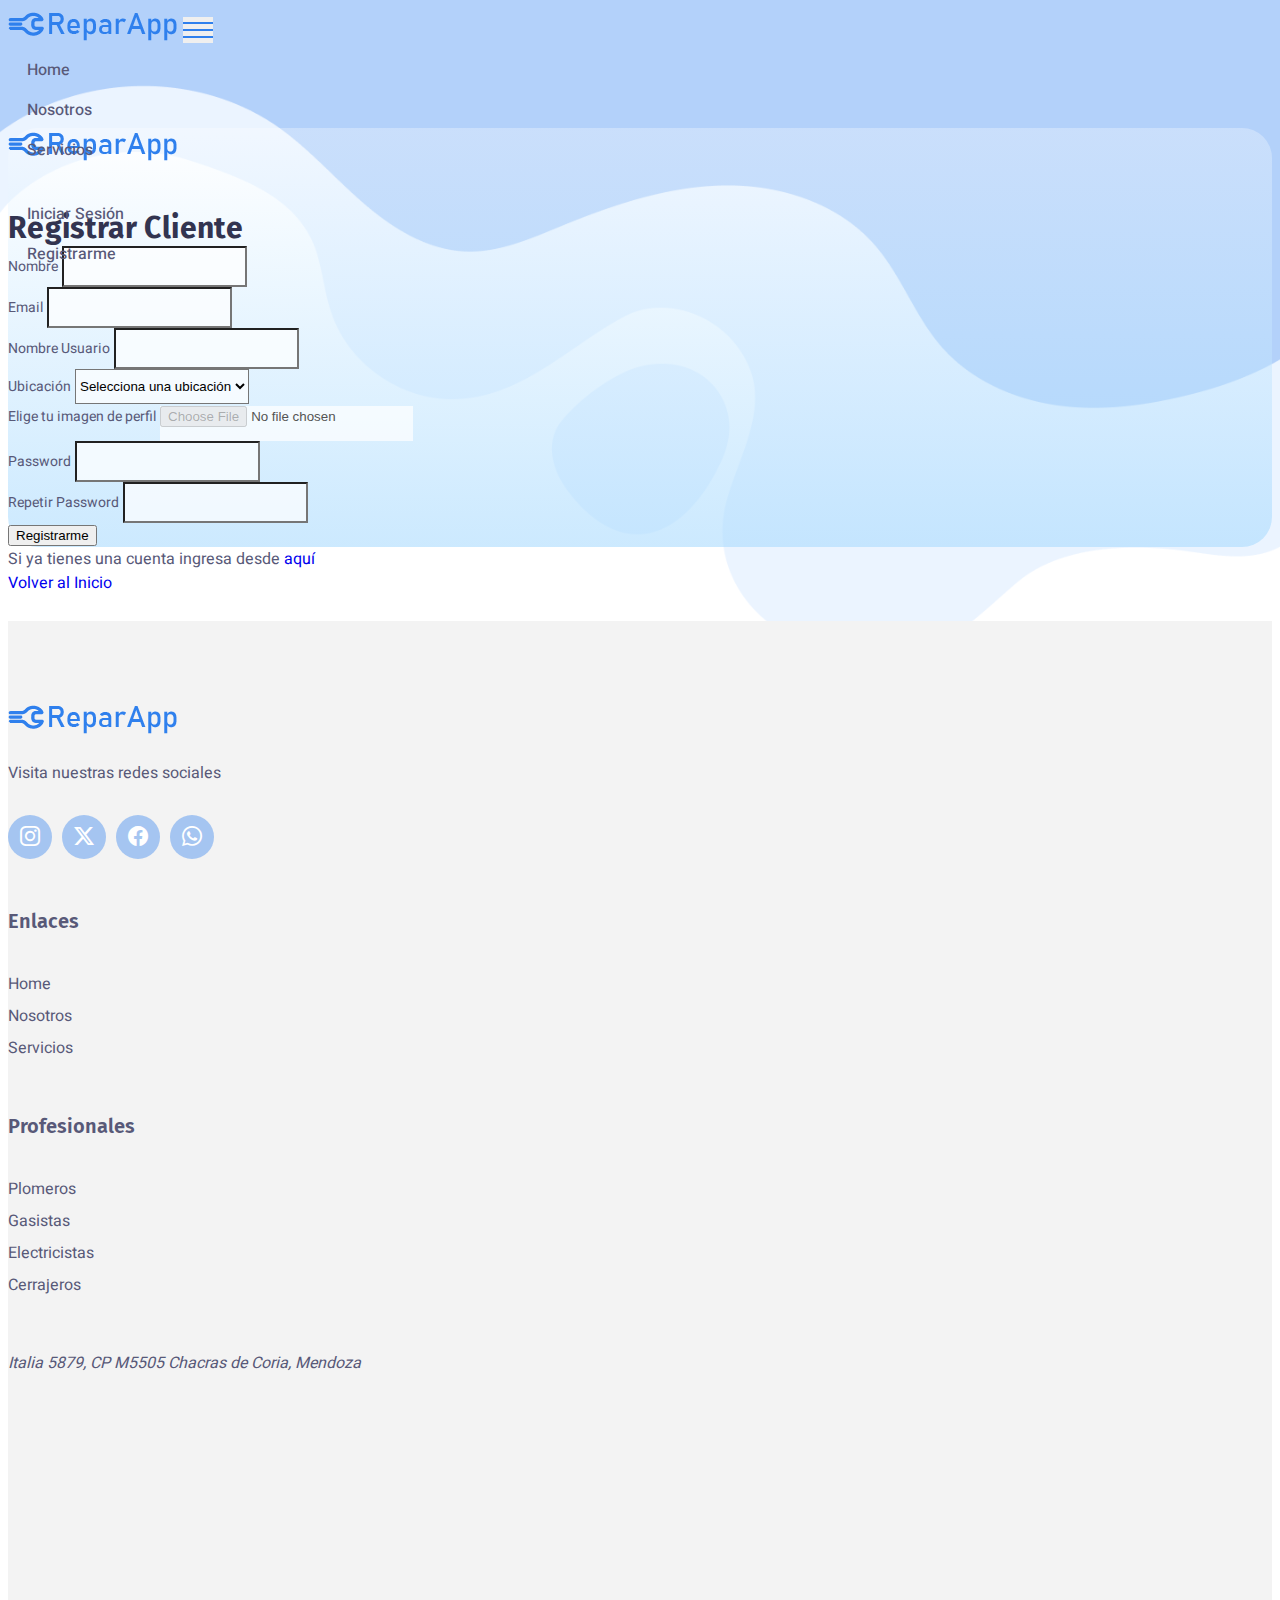
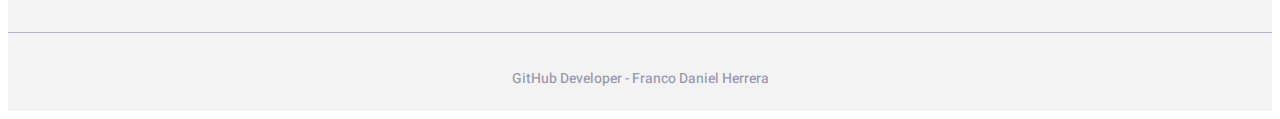
<file: registrar-usuario.html>
<!DOCTYPE html>
<html lang="es" xmlns:th="http://www.thymeleaf.org" xmlns:sec="http://www.thymeleaf.org/extras/spring-security">
    <head>
        <meta charset="utf-8" />

        <title>Registrar Cliente</title>
        <meta name="description" content="" />
        <meta name="viewport" content="width=device-width, initial-scale=1" />
        <link rel="icon" href="./img/favicon.ico"/>
        <link
            href="https://cdn.jsdelivr.net/npm/bootstrap@5.3.2/dist/css/bootstrap.min.css"
            rel="stylesheet"
            integrity="sha384-T3c6CoIi6uLrA9TneNEoa7RxnatzjcDSCmG1MXxSR1GAsXEV/Dwwykc2MPK8M2HN"
            crossorigin="anonymous"
            />
        <link
            rel="stylesheet"
            href="https://cdn.jsdelivr.net/npm/bootstrap-icons@1.11.2/font/bootstrap-icons.min.css"
            />
        <link rel="stylesheet" href="https://cdnjs.cloudflare.com/ajax/libs/font-awesome/6.5.1/css/all.min.css" integrity="sha512-DTOQO9RWCH3ppGqcWaEA1BIZOC6xxalwEsw9c2QQeAIftl+Vegovlnee1c9QX4TctnWMn13TZye+giMm8e2LwA==" crossorigin="anonymous" referrerpolicy="no-referrer" />
        <link rel="stylesheet" href="./css/style.css" />
        <link rel="stylesheet" href="./css/login.css" />
    </head>
    <body>
        <section id="home" class="hero-section">
            <!--header -->
            <header class="header">
                <div class="navbar-area sticky"><!-- sticky prueba barra fijada  -->
                    <div class="container">
                        <div class="row align-items-center">
                            <div class="col-lg-12">
                                <!-- navbar -->
                                <nav class="navbar navbar-expand-lg pt-3 pb-5">
                                    <a class="navbar-brand" href="index.html">
                                        <img src="./img/logo2.png" alt="Logo" />
                                    </a>
                                    <button
                                        class="navbar-toggler"
                                        type="button"
                                        data-bs-toggle="collapse"
                                        data-bs-target="#navbarSupportedContent6"
                                        aria-controls="navbarSupportedContent6"
                                        aria-expanded="false"
                                        aria-label="Toggle navigation"
                                        >
                                        <span class="toggler-icon"></span>
                                        <span class="toggler-icon"></span>
                                        <span class="toggler-icon"></span>
                                    </button>
                                
                                    <div
                                        class="collapse navbar-collapse sub-menu-bar"
                                        id="navbarSupportedContent6"        
                                        >
                                        <ul id="nav6" class="navbar-nav ms-auto">
                                            <li class="nav-item">
                                                <a class="page-scroll" href="index.html">Home</a>
                                            </li>
                                            <li class="nav-item" th:unless="${session.usuarioSession != null and session.usuarioSession.rol.name == 'ADMIN'}">
                                                <a class="page-scroll" href="index.html#nosotros">Nosotros</a>
                                            </li>
                                            <li th:if="${session.usuarioSession == null}" class="nav-item">
                                                <a class="page-scroll" href="listar-servicios.html">Servicios</a>
                                            </li>
                                            <li class="nav-item dropdown">
                                                <a class="nav-link dropdown-toggle" 
                                                   th:if="${session.usuarioSession == null}" 
                                                   href="#" id="navbarDropdownUnlog" role="button"
                                                   data-bs-toggle="dropdown" 
                                                   aria-expanded="false">
                                
                                                    <i class="fa-solid fa-arrow-right-to-bracket"></i>
                                                </a>
                                
                                                <ul class="dropdown-menu" aria-labelledby="navbarDropdownUnlog">
                                                    <li><a class="dropdown-item" 
                                                           href="login.html" >
                                                            Iniciar Sesión</a></li>
                                                    <li><a class="dropdown-item" 
                                                           href="eleccion-usuario.html" >
                                                            Registrarme</a></li>     
                                                </ul>
                                            </li> 
                                
                                        </ul>
                                    </div>
                                
                                </nav>

                                <!-- fin navbar -->
                            </div>
                        </div>
                    </div>

                </div>
            </header>

            <div class="hero-section hero-style">

                <div class="container  contenedor-login">
                   <div class="row d-flex justify-content-center">
						<div class="col-md-6">
							<div class="card border-0 p-4 card-login mb-2">
								<a
									class="col-md-12 d-flex justify-content-center pb-3"
									href="index.html"
								>
									<img src="./img/logo2.png" alt="Logo" />
								</a>
								<h4 class="text-center fw-bold text-center my-1">
									Registrar Cliente
								</h4>
								<form class="formulario px-5" th:action="@{/registro}" method="POST" enctype="multipart/form-data">

                                    <!-- ROL -->
                                    <input type="hidden" name="rol" th:value="${rol}">

                                    <div class="form-group my-0">
                                        <label for="exampleInputUser" class="form-label">Nombre</label>
                                        <input type="text" class="form-control" name="nombre"  th:value="${nombre}" id="exampleInputUser">
                                    </div>
                                    <div class="form-group my-0">
                                        <label for="exampleInputEmail" class="form-label"
                                               >Email</label
                                        >
                                        <input type="email" class="form-control" name="email"  th:value="${email}" id="exampleInputEmail">
                                    </div>
                                    <div class="form-group my-0">
                                        <label for="exampleInputUserName" class="form-label">Nombre Usuario</label>
                                        <input type="text" class="form-control" name="accUsuario"  th:value="${accUsuario}" id="exampleInputUserName">
                                    </div>
                                    <div class="form-group my-0">
                                        <label for="exampleInputUserName" class="form-label">Ubicación</label>
                                        <select class="form-select" aria-label="Default select" name="ubicacion" id="ubicacion">
                                            <option selected disabled value="">Selecciona una ubicación</option>
                                        </select>
                                    </div>

                                    <div class="form-group mt-3 mb-2">
                                        <label for="imageUser" class="form-label"
                                               >Elige tu imagen de perfil</label
                                        >
                                        <input type="file" class="form-control" name="archivo" id="imageUser" onchange="validateFile()" disabled>
                                    </div>

                                    <!-- <div class="form-group my-1">
                                         <label for="imageUser" class="form-label">Elige tu imagen de perfil</label>
                                         <input type="file" class="form-control" name="archivo" id="imageUser" onchange="previewImage(this)">
                                         <img id="preview" class="img-preview" th:src="${usuario.imagen ? usuario.imagen : '/statics.img/default.jpg'}" alt="Vista previa de la imagen" />
                                     </div>-->

                                    <div class="form-group my-1">
                                        <label for="password" class="form-label"
                                               >Password</label
                                        >
                                        <input id="password" type="password" class="form-control" name="password" th:value="${password}">
                                    </div>
                                    
                                    <div class="form-group my-3">
                                        <label for="exampleInputPassword2" class="form-label"
                                               >Repetir Password</label
                                        >
                                        <input type="password" class="form-control" name="password2" id="exampleInputPassword2" th:value="${password2}">
                                    </div>

                                    <div class="text-center my-4">
                                        <button type="submit" class="btn btn-primary botones px-4">Registrarme</button>
                                    </div>
                                </form>
                            </div>
                        </div>
                    </div>
                    <div class="row">
                        <div class="col-md-12 d-flex justify-content-center">
                            <span class="fw-bolder"
                                  >Si ya tienes una cuenta ingresa desde </span
                            ><a class="link-primary fw-bolder mx-1" href="login.html">
                                aquí</a
                            >
                        </div>
                    </div>
                    <div class="row d-flex my-4" style="height:50px;">
                        <div class="col-md-12 d-flex justify-content-end align-items-end mb-2">
                            <a class="btn btn-dark" href="index.html">Volver al Inicio</a>
                        </div>
                    </div>
                </div>
            </div>
        </section>

        <!-- FOOTER -->
        <footer class="footer footer-style">
            <div class="container">
                <div class="widget-wrapper">
                    <div class="row">
                        <div class="col-xl-3 col-lg-4 col-md-6">
                            <div class="footer-widget">
                                <div class="logo">
                                    <a class="navbar-brand" href="index.html">
                                        <img src="./img/logo2.png" alt="Logo" />
                                    </a>
                                </div>
                                <p class="desc">Visita nuestras redes sociales</p>
                                <ul class="socials">
                                    <li>
                                        <a  href="https://www.instagram.com/" target="_blank">
                                            <i class="bi bi-instagram"></i
                                            >
                                        </a>
                                    </li>
                                    <li>
                                        <a href="https://www.twitter.com/" target="_blank">
                                            <i class="bi bi-twitter-x"></i
                                            >
                                        </a>
                                    </li>
                                    <li>
                                        <a href="https://www.facebook.com/" target="_blank">
                                            <i class="bi bi-facebook" ></i
                                            >
                                        </a>
                                    </li>
                                    <li>
                                        <a href="https://www.whatsapp.com/" target="_blank">
                                            <i class="bi bi-whatsapp"></i>
                                        </a>
                                    </li>
                                </ul>
                            </div>
                        </div>
                        <div class="col-xl-2 offset-xl-1 col-lg-2 col-md-12 col-sm-12">
                            <div class="footer-widget">
                                <h6>Enlaces</h6>
                                <ul class="links">
                                    <li><a href="index.html">Home</a></li>
                                    <li><a href="index.html#nosotros">Nosotros</a></li>
                                    <li><a href="listar-servicios.html">Servicios</a></li>
                                </ul>
                            </div>
                        </div>
                        <div class="col-xl-3 col-lg-3 col-md-12 col-sm-12">
                            <div class="footer-widget">
                                <h6>Profesionales</h6>
                                <ul class="links">
                                    <li><a href="listar-servicios.html">Plomeros</a></li>
                                    <li><a href="listar-servicios.html">Gasistas</a></li>
                                    <li><a href="listar-servicios.html">Electricistas</a></li>
                                    <li><a href="listar-servicios.html">Cerrajeros</a></li>
                                </ul>
                            </div>
                        </div>
                        <div class="col-xl-3 col-lg-3 col-md-6">
                            <div class="footer-widget">
                                <em>Italia 5879, CP M5505 Chacras de Coria, Mendoza</em>
                                <div>
                                    <iframe
                                        src="https://www.google.com/maps/embed?pb=!1m18!1m12!1m3!1d13387.471245299392!2d-68.88720045495876!3d-32.980889177319455!2m3!1f0!2f0!3f0!3m2!1i1024!2i768!4f13.1!3m3!1m2!1s0x967e0af3dc0e8f1f%3A0x6b647646861df9cf!2sChacras%20de%20Coria%2C%20Mendoza!5e0!3m2!1ses-419!2sar!4v1700837705319!5m2!1ses-419!2sar"
                                        width="270"
                                        height="200"
                                        style="border: 0"
                                        allowfullscreen=""
                                        loading="lazy"
                                        referrerpolicy="no-referrer-when-downgrade"
                                        ></iframe>
                                </div>
                            </div>
                        </div>
                    </div>
                </div>
                <div class="copyright-wrapper">
                    <p>
                        <a href="https://github.com/DanielHerrer" target="_blank" rel="noopener noreferrer">GitHub Developer - Franco Daniel Herrera</a>
                    </p>
                </div>
            </div>
        </footer>


        <script
            src="https://cdn.jsdelivr.net/npm/bootstrap@5.3.2/dist/js/bootstrap.bundle.min.js"
            integrity="sha384-C6RzsynM9kWDrMNeT87bh95OGNyZPhcTNXj1NW7RuBCsyN/o0jlpcV8Qyq46cDfL"
            crossorigin="anonymous"
        ></script>

        <script>
            document.addEventListener("DOMContentLoaded", function() {
                const selectUbicacion = document.getElementById("ubicacion");
        
                // Fetch de la API de países
                fetch("https://restcountries.com/v3.1/all")
                    .then(response => response.json())
                    .then(data => {
                        // Ordenar los países alfabéticamente
                        const countries = data.sort((a, b) => a.name.common.localeCompare(b.name.common));
        
                        // Rellenar el select con los países
                        countries.forEach(country => {
                            const option = document.createElement("option");
                            option.value = country.name.common; // Valor será el nombre del país
                            option.textContent = country.name.common; // Texto visible en el select
                            selectUbicacion.appendChild(option);
                        });
                    })
                    .catch(error => {
                        console.error("Error al obtener los países:", error);
                        alert("Hubo un problema al cargar la lista de países.");
                    });
            });
        </script>

        <script>
            function validateFile() {
                var fileInput = document.getElementById('imageUser');
                var fileSize = fileInput.files[0].size; // tamaño en bytes

                // Tamaño máximo permitido (1 MB en bytes)
                var maxSize = 1048576;

                if (fileSize > maxSize) {
                    // Limpiar el valor del campo de archivo (opcional)
                    fileInput.value = "";

                    // Mostrar alerta
                    alert('La imagen seleccionada supera el tamaño máximo de 1 MB. Por favor, elige una imagen más pequeña.');
                }
            }
        </script>

    </body>
</html>
</file>
<file: css/style.css>
/** @format */

@import url("https://fonts.googleapis.com/css2?family=Fira+Sans:wght@300;400;500;600;700;800;900&family=Heebo:wght@300;400;500;600;700;800;900&display=swap");

/*----------------------------------------------------------
--------------      estilos generales        -----------------*/
html {
    scroll-behavior: smooth;
}

body {
      font-family: "Heebo", sans-serif;
    color: #585978;
    background-image: url("../img/fondo_general.png");
    background-repeat: no-repeat;
    background-position: top;
    background-size: contain;
}


ul {
    margin: 0;
    padding: 0;
    list-style: none;
}

a {
    text-decoration: none;
    transition: all 0.3s ease-out 0s;
}

a:hover {
    text-decoration: none;
}

button {
    transition: all 0.3s ease-out 0s;
}

h1,
h2,
h3,
h4,
h5,
h6,
.h1,
.h2,
.h3,
.h4,
.h5,
.h6 {
    font-weight: 700;
    color: #323450;
    margin-bottom: 0;
    font-family: "Fira Sans", sans-serif;
}

h2 {
    font-size: 55px;
    letter-spacing: 0.7px;
}

h3 {
    font-size: 40px;
    letter-spacing: 0.4px;
}

h4 {
    font-size: 30px;
    letter-spacing: 0.35px;
}

h5,
.h5 {
    font-size: 24px;
}

h6,
.h6 {
    font-size: 20px;
}

p {
    font-size: 16px;
    line-height: 24px;
    margin-bottom: 0px;
}

/*----------------------------------------------------------
--------------- formulario ---------------------------------*/
input,
textarea,
button {
    transition: all 0.3s ease-out 0s;
}

input:focus,
textarea:focus,
button:focus {
    outline: none;
    box-shadow: none;
}

/*----------------------------------------------------------
--------------      boton        -----------------*/

.button {
    height: 44px;
    font-size: 18px;
    font-weight: 500;
    box-sizing: border-box;
    line-height: 1;
    display: inline-flex;
    justify-content: center;
    align-items: center;
    background: #2f80ed;
    color: #ffffff;
    border: 1px solid transparent;
    position: relative;
    z-index: 1;
    padding: 0 25px;
}

.buscador{
   padding-top: 20px;
   padding-bottom: 60px;
    padding-left:80px;
}

.inputBuscador{
    border-radius: 50px;
}
.button i {
    padding-left: 20px;
}

.button::before {
    content: "";
    position: absolute;
    top: 50%;
    left: 50%;
    width: 0;
    height: 0;
    padding: 50%;
    border-radius: 50%;
    margin: auto;
    background: rgba(0, 0, 0, 0.1);
    z-index: -1;
    transition: all 0.4s linear;
    transform: translate3d(-50%, -50%, 0) scale(0);
}

.button:hover {
    color: #8cb6ed;
}

.button:hover::before {
    transform: translate3d(-50%, -50%, 0) scale(1.5);
}

.button.border-button {
    background: transparent;
    color: #2f80ed;
    border-color: #2f80ed;
}


.button.border-button::before {
    background: rgba(47, 128, 237, 0.16);
}

.button-lg {
    height: 64px;
}

.button-sm {
    height: 34px;
    font-size: 16px;
    font-weight: 400;
}
/*-------------------------------------------------------
--------------      header       -----------------------*/
/*.header {
    background: #ffffff;
}*/

.header .header-action a {
    font-size: 16px;
    color: #585978;
    padding: 12px;
}

.header.navbar {
    padding: 20px 0;
    border-radius: 0px;
    position: relative;
    transition: all 0.3s ease-out 0s;
}

.navbar-notificaciones{
    position: relative;
    color: #fff;
    
}


.navbar-notificaciones a{
    font-size: 16px;
    font-weight: 500;
    color: #585978;
    transition: all 0.3s ease-out 0s;
    padding: 7px 15px;
    margin: 0 3px;
    position: relative;
    display: inline-block;
    z-index: 1;
    border: 1px solid transparent;
  
}

button.navbar-toggler {
    border: none !important;
}
.header .navbar-brand {
    padding: 0;
}

.header .navbar-brand img {
    max-width: 180px;
}

.header .navbar-toggler {
    padding: 0;
}

.header .navbar-toggler:focus {
    outline: none;
    box-shadow: none;
}

.header .navbar-toggler .toggler-icon {
    width: 30px;
    height: 2px;
    background-color: #2f80ed;
    display: block;
    margin: 5px 0;
    position: relative;
    transition: all 0.3s ease-out 0s;
}

.header .navbar-toggler.active .toggler-icon:nth-of-type(1) {
    transform: rotate(45deg);
    top: 7px;
}

.header .navbar-toggler.active .toggler-icon:nth-of-type(2) {
    opacity: 0;
}

.header .navbar-toggler.active .toggler-icon:nth-of-type(3) {
    transform: rotate(135deg);
    top: -7px;
}

.header .navbar-nav .nav-item {
    position: relative;
}

.header .navbar-nav .nav-item a {
    font-size: 16px;
    font-weight: 500;
    color: #585978;
    transition: all 0.3s ease-out 0s;
    padding: 7px 15px;
    margin: 0 3px;
    position: relative;
    display: inline-block;
    z-index: 1;
    border: 1px solid transparent;
    border-radius: 30px;
}
.bi-person-fill{
    font-size: 20px;
    margin-bottom: 5px;
}

.header .navbar-nav .nav-item a:hover,
.header .navbar-nav .nav-item a.active {
    color: #2f80ed;
    border-color: #2f80ed;
}

.header .navbar-nav .nav-item:hover .sub-menu {
    top: 100%;
    opacity: 1;
    visibility: visible;
}

.header .navbar-nav .nav-item .sub-menu {
    width: 200px;
    background-color: #ffffff;
    box-shadow: 0px 0px 20px 0px rgba(0, 0, 0, 0.1);
    position: absolute;
    top: 110%;
    left: 0;
    opacity: 0;
    visibility: hidden;
    transition: all 0.3s ease-out 0s;
}

.header .navbar-nav .nav-item .sub-menu li a.active,
.header .navbar-nav .nav-item .sub-menu li a:hover {
    padding-left: 25px;
    color: #2f80ed;
}

.hero-section {
   /* background: #ffffff;*/
    position: relative;
    overflow: hidden;
}

.hero-section {
    height: 80%;
}

.hero-section .header {
    position: absolute;
    width: 100%;
    top: 0;
    left: 0;
    z-index: 2;
    
}
/*
//prueba barra fija
.hero-section .header .sticky {
        position: fixed;
        top: 0;
        left: 0;
        width: 100%;
        z-index: 2;
        background: #fff;
        box-shadow: 0px 0px 5px rgba(0, 0, 0, 0.2);
}
*/
.hero-section .hero-style {
    position: relative;
    z-index: 1;
    padding: 140px 0 0px;
}

.hero-section .hero-style .hero-content-wrapper h2 {
    margin-bottom: 30px;
}

.hero-image {
    width: 80%;
}
.hero-section .hero-style .hero-image {
    margin-bottom: 0;
    position: relative;
}

.hero-section .hero-style .hero-image img {
    width: 80%;
}

.hero-section .hero-style .shapes .shape {
    position: absolute;
    z-index: -1;
}

.hero-section .hero-style .shapes .shape.shape-1 {
    top: 0;
    right: 0;
}

.hero-section .hero-style .shapes .shape.shape-2 {
    top: 25%;
    left: 10%;
}

.hero-section .hero-style .shapes .shape.shape-3 {
    left: 0;
    bottom: 0;
}
/*----------------------------------------------------------
---------------   servicios   -----------------------------*/
.servicios-style {
    background: #ffffff;
    padding: 50px 0 50px;
}

/*cards*/
.img_perfil {
    width: 60px;
    height: 60px;
    border: 2px solid rgb(169, 212, 241);
    border-radius: 50%;
}

.contrato {
        margin: 0 0 20px 0;
}

.card_body {
    height: 500px;
}
.boton-card {
    background: rgb(169, 212, 241);
}
.img-matricula {
    width: 300px;
}
.descripcion-card {
    font-size: 15px;
}

.estrellas {
    color: gold;
}
.border-top {
    border-color: rgb(169, 212, 241) !important;
    border-top: 2px solid rgb(169, 212, 241) !important;
}

/*----------------------------------------------------------
---------------   footer   -----------------------------*/
.footer-style {
    background: #f3f3f3;
    padding-top: 80px;
}

.footer-style .widget-wrapper .footer-widget {
    margin-bottom: 50px;
}

.footer-style .widget-wrapper .footer-widget .logo {
    margin-bottom: 30px;
}

.footer-style .widget-wrapper .footer-widget p.desc {
    margin-bottom: 30px;
}

.footer-style .widget-wrapper .footer-widget .socials {
    justify-content: flex-start;
}

.footer-style .widget-wrapper .footer-widget .socials li a {
    background: rgba(47, 128, 237, 0.4);
    margin: 0;
    margin-right: 10px;
    width: 44px;
    height: 44px;
    font-size: 20px;
}

.footer-style .widget-wrapper .footer-widget .socials li a:hover {
    background: #2f80ed;
}

.footer-style .widget-wrapper .footer-widget h6 {
    font-weight: 600;
    color: #585978;
    margin-bottom: 35px;
    margin-top: 10px;
}

.footer-style .widget-wrapper .footer-widget .links li a {
    font-size: 16px;
    line-height: 32px;
    color: #585978;
}

.footer-style .widget-wrapper .footer-widget .links li a:hover {
    color: #2f80ed;
}

.footer-style .copyright-wrapper {
    border-top: 1px solid rgba(88, 89, 120, 0.4);
    padding: 20px 0;
}

.footer-style .copyright-wrapper p {
    font-size: 14px;
    font-weight: 500;
    text-align: center;
    color: rgba(88, 89, 120, 0.6);
}

.footer-style .copyright-wrapper p a {
    color: inherit;
}

.footer-style .copyright-wrapper p a:hover {
    color: #2f80ed;
}

.footer-style.footer-dark {
    background: #323450;
}

.footer-style.footer-dark .widget-wrapper .footer-widget p {
    color: #ffffff;
}

.footer-style.footer-dark .widget-wrapper .footer-widget h6 {
    color: #ffffff;
}

.footer-style.footer-dark .widget-wrapper .footer-widget .socials li a {
    background: rgba(255, 255, 255, 0.1);
}

.footer-style.footer-dark .widget-wrapper .footer-widget .socials li a:hover {
    background: #2f80ed;
}

.footer-style.footer-dark .widget-wrapper .footer-widget .links li a {
    color: #ffffff;
}

.footer-style.footer-dark .widget-wrapper .footer-widget .links li a:hover {
    color: #2f80ed;
}

.footer-style.footer-dark .copyright-wrapper p {
    color: rgba(255, 255, 255, 0.8);
}

/*
.img-bg {
    background-position: 0px 0px;
    background-repeat: no-repeat;
    background-size: cover;
    background-position: center center;
}*/

.socials {
    display: flex;
    justify-content: center;
    align-items: center;
}

.socials li a {
    width: 32px;
    height: 32px;
    border-radius: 50%;
    background: #2f80ed;
    color: #ffffff;
    display: flex;
    justify-content: center;
    align-items: center;
    margin: 3px 8px;
}

/*----------------------------------------------------------
--------------      Media query        --------------------*/

@media (max-width: 992px) {
    .hero-image {
        display: none;
    }
    .footer-style .widget-wrapper .footer-widget {
        text-align: center;
    }
    .footer-style .widget-wrapper .footer-widget .socials {
        justify-content: center;
    }
}

@media (max-width: 767px) {
    .container {
        padding: 0 30px;
    }
}

@media only screen and (min-width: 768px) and (max-width: 991px) {
    .header .header-action {
        position: absolute;
        right: 60px;
    }
}

@media (max-width: 767px) {
    .header .header-action {
        position: absolute;
        right: 60px;
    }
}

@media only screen and (min-width: 768px) and (max-width: 991px) {
    .header .navbar {
        padding: 17px 0;
    }
}

@media (max-width: 767px) {
    .header .navbar {
        padding: 17px 0;
    }
}

@media only screen and (min-width: 768px) and (max-width: 991px) {
    .header .navbar-collapse {
        position: absolute;
        top: 100%;
        left: 0;
        width: 100%;
        background-color: #ffffff;
        z-index: 9;
        box-shadow: 0px 15px 20px 0px rgba(0, 0, 0, 0.1);
        padding: 5px 12px;
    }
}

@media (max-width: 767px) {
    .header .navbar-collapse {
        position: absolute;
        top: 100%;
        left: 0;
        width: 100%;
        background-color: #ffffff;
        z-index: 9;
        box-shadow: 0px 15px 20px 0px rgba(50, 52, 80, 0.1);
        padding: 5px 12px;
    }
}

@media only screen and (min-width: 768px) and (max-width: 991px) {
    .header .navbar-nav .nav-item:hover .sub-menu {
        top: 0;
    }
}

@media (max-width: 767px) {
    .header .navbar-nav .nav-item:hover .sub-menu {
        top: 0;
    }
}
@media only screen and (min-width: 768px) and (max-width: 991px) {
    .header .navbar-nav .nav-item a {
        display: inline-block;
        padding: 6px 20px;
        color: #323450;
    }
}

@media (max-width: 767px) {
    .header .navbar-nav .nav-item a {
        display: inline-block;
        padding: 6px 20px;
        color: #323450;
    }
}

@media only screen and (min-width: 768px) and (max-width: 991px) {
    .header .navbar-nav .nav-item .sub-menu {
        position: relative;
        width: 100%;
        top: 0;
        display: none;
        opacity: 1;
        visibility: visible;
    }
}

@media (max-width: 767px) {
    .header .navbar-nav .nav-item .sub-menu {
        position: relative;
        width: 100%;
        top: 0;
        display: none;
        opacity: 1;
        visibility: visible;
    }
}

.header .navbar-nav .nav-item .sub-menu li {
    display: block;
}
@media only screen and (min-width: 1200px) and (max-width: 1399px) {
    .hero-section .hero-style {
        padding: 120px 0 0;
    }
    .img-bg {
        width: 100%;
    }
}

@media only screen and (min-width: 992px) and (max-width: 1199px) {
    .hero-section .hero-style {
        padding: 120px 0 0 0;
    }
}

@media only screen and (min-width: 768px) and (max-width: 991px) {
    .hero-section .hero-style {
        padding: 70px 0 30px;
    }
}

@media (max-width: 767px) {
    .hero-section .hero-style {
        padding: 50px 0 0px;
    }
}

.hero-section .hero-style .hero-content-wrapper {
    padding: 100px 0;
}

@media only screen and (min-width: 768px) and (max-width: 991px) {
    .hero-section .hero-style .hero-content-wrapper {
        padding-bottom: 50px;
    }
}

@media (max-width: 767px) {
    .hero-section .hero-style .hero-content-wrapper {
        padding-bottom: 50px;
    }
}

/*------- */
@media only screen and (min-width: 1200px) and (max-width: 1399px) {
    .hero-section .hero-style .hero-content-wrapper h2 {
        font-size: 55px;
        line-height: 65px;
    }
}

@media only screen and (min-width: 992px) and (max-width: 1199px) {
    .hero-section .hero-style .hero-content-wrapper h2 {
        font-size: 47px;
        line-height: 58px;
    }
}

@media (max-width: 767px) {
    .hero-section .hero-style .hero-content-wrapper h2 {
        font-size: 40px;
        line-height: 50px;
    }
}

@media only screen and (min-width: 575px) and (max-width: 767px) {
    .hero-section .hero-style .hero-content-wrapper h2 {
        font-size: 47px;
        line-height: 58px;
    }
}

@media only screen and (min-width: 1400px) {
    .hero-section .hero-style .hero-content-wrapper p {
        padding-right: 100px;
    }
}

@media only screen and (min-width: 1200px) and (max-width: 1399px) {
    .hero-section .hero-content-wrapper p {
        padding-right: 100px;
    }
}

@media only screen and (min-width: 992px) and (max-width: 1199px) {
    .hero-section .hero-style .hero-content-wrapper p {
        padding-right: 30px;
    }
}

@media only screen and (min-width: 768px) and (max-width: 991px) {
    .hero-section .hero-style .hero-content-wrapper p {
        padding-right: 100px;
    }
}
/*----------------------------------------------------------
--------------      Margenes y bordes       --------------------*/
.radius-3 {
    border-radius: 3px;
}

.radius-10 {
    border-radius: 10px;
}

.radius-30 {
    border-radius: 30px;
}

.radius-50 {
    border-radius: 50px;
}

.radius-full {
    border-radius: 50%;
}

.radius-10-0 {
    border-radius: 10px 0px;
}

.logo{
    width: 30px;
    height: 30px;
    border-radius: 100%
}


.logoPerfil{
    width: 85px;
    height: 85px;
    border-radius: 100%
}


/*
Bug encontrado: este estilo hace que no se muestren los input (imagen) para el registro de usuarios
input[type="file"] {

    display: none;
}

  display: none;
}*/



/* Estilo para el contenedor personalizado del input */
.custom-file-upload {
    border: 1px solid #ccc;
    display: inline-block;
    padding: 3px 6px;
    cursor: pointer;
    background-color: #f2f2f2;
    border-radius: 4px;
}


/* Estilo para resaltar al pasar el cursor sobre el contenedor */
.custom-file-upload:hover {
    background-color: #e0e0e0;
}

.stylo-cuerpo-notificacion{

    border: 2px solid #ccc;
     margin: 15px; 
  display: inline-block;
  padding: 3px 6px;
  cursor: pointer;
  background-color: #f2f2f2;
}
</file>
<file: css/servicio-cards.css>
/** @format */
.titulo-error{
    font-size: 80px;
}

.card_body {
	height: auto;
	height: auto;
}

.img_perfil_nav {
	width: 40px;
	height: 40px;
	border: 2px solid rgb(169, 212, 241);
	border-radius: 50%;
	overflow: hidden;
	margin-top: -7px;
	border: 3px solid #fff;
}
.img_perfil_nav {
	width: 35px;
	height: 35px;
	border: 2px solid rgb(169, 212, 241);
	border-radius: 50%;
	overflow: hidden;
	margin-top: -7px;
}
.img-matricula {
	width: 300px;
	width: 300px;
}
.icono-nav {
	margin-top: -7px;
}
.icono-nav i {
	color: #323450;
	font-size: 22px;
	padding-top: 0;
}

.submenu {
	color: #323450;
}

.submenu:hover {
	background-color: #dadad9;
	color: #0d6efd;
}

.icono-nav-img {
	width: 30px;
}

.section-testimonial {
	display: grid;
	place-items: center;
	height: 100vh;
}

.section-testimonial-header {
	position: relative;
	text-align: center;
	font-weight: 900;
	padding-bottom: 25px;
	color: #fff;
}

.section-testimonial-header:after {
	content: "";
	height: 3px;
	width: 200px;
	position: absolute;
	bottom: 0;
	left: calc(50% - 100px);
	background: #fff;
}

.section-testimonial-header span {
	display: block;
	font-size: 15px;
	font-weight: 300;
}

.testimonial {
	background-color: #fff;
	max-width: 1000px;
	padding: 20px 15px 50px;
	margin: 0 auto 80px auto;
}
.single-items {
	color: #111;
	padding: 15px;
	margin: 50px 15px;
}
.profile {
	margin-bottom: 30px;
	text-align: center;
}

.img-area {
	margin: 0 15px 15px 15px;
}

.img-area img {
	height: 200px;
	width: 200px;
	border-radius: 50%;
	border: 7px solid #fff;
}

.content {
	font-size: 18px;
}

.content p {
	text-align: justify;
	line-height: 1.5em;
}

.content p span {
	font-size: 48px;
	margin-right: 20px;
	color: #0d6efd;
}

.carousel-control-next-icon,
.carousel-control-prev-icon {
	background-color: #cadffa;
}

.carousel-control-next-icon:hover,
.carousel-control-prev-icon:hover {
	background-color: #bdd8fc;
}
.profile-card-3 {
	font-family: "Open Sans", Arial, sans-serif;
	position: relative;
	float: left;
	overflow: hidden;
	width: 100%;
	text-align: center;
	height: 368px;
	border: none;
}
.profile-card-3 .background-block {
	float: left;
	width: 100%;
	height: 200px;
	overflow: hidden;
}
.profile-card-3 .background-block .background-card3 {
	width: 50%;
	height: auto;
	vertical-align: top;
	opacity: 0.9;
	-webkit-filter: blur(0.5px);
	filter: blur(0.5px);
	-webkit-transform: scale(1.8);
	transform: scale(2.8);
}
.profile-card-3 .card-content {
	width: 100%;
	padding: 15px 25px;
	color: #232323;
	float: left;
	background: #efefef;
	height: 50%;
	border-radius: 0 0 5px 5px;
	position: relative;
	z-index: 9999;
}
.profile-card-3 .card-content::before {
	content: "";
	background: #efefef;
	width: 120%;
	height: 100%;
	left: 11px;
	bottom: 51px;
	position: absolute;
	z-index: -1;
	transform: rotate(-13deg);
}
.profile-card-3 .profile {
	border-radius: 50%;
	position: absolute;
	bottom: 50%;
	left: 50%;
	max-width: 100px;
	opacity: 1;
	box-shadow: 3px 3px 20px rgba(0, 0, 0, 0.5);
	border: 2px solid rgba(255, 255, 255, 1);
	-webkit-transform: translate(-50%, 0%);
	transform: translate(-50%, 0%);
	z-index: 99999;
}
.profile-card-3 h2 {
	margin: 0 0 5px;
	font-weight: 600;
	font-size: 25px;
}
.profile-card-3 h2 small {
	display: block;
	font-size: 15px;
	margin-top: 10px;
}
.profile-card-3 i {
	display: inline-block;
	font-size: 16px;
	color: #232323;
	text-align: center;
	border: 1px solid #232323;
	width: 30px;
	height: 30px;
	line-height: 30px;
	border-radius: 50%;
	margin: 0 5px;
}
.profile-card-3 .icon-block {
	float: left;
	width: 100%;
	margin-top: 15px;
}
.profile-card-3 .icon-block a {
	text-decoration: none;
}
.profile-card-3 i:hover {
	background-color: #232323;
	color: #fff;
	text-decoration: none;
}

.icono-nav {
	margin-top: -7px;
}
.icono-nav i {
	color: #323450;
	font-size: 22px;
	padding-top: 0;
}

.submenu {
	color: #323450;
}

.submenu:hover {
	background-color: #dadad9;
	color: #0d6efd;
}

.icono-nav-img {
	width: 30px;
}

.section-testimonial {
	display: grid;
	place-items: center;
	height: 100vh;
}

.section-testimonial-header {
	position: relative;
	text-align: center;
	font-weight: 900;
	padding-bottom: 25px;
	color: #fff;
}

.section-testimonial-header:after {
	content: "";
	height: 3px;
	width: 200px;
	position: absolute;
	bottom: 0;
	left: calc(50% - 100px);
	background: #fff;
}

.section-testimonial-header span {
	display: block;
	font-size: 15px;
	font-weight: 300;
}

.testimonial {
	background-color: #fff;
	max-width: 1000px;
	padding: 20px 15px 50px;
	margin: 0 auto 80px auto;
}
.single-items {
	color: #111;
	padding: 15px;
	margin: 50px 15px;
}
.profile {
	margin-bottom: 30px;
	text-align: center;
}

.img-area {
	margin: 0 15px 15px 15px;
}

.img-area img {
	height: 200px;
	width: 200px;
	border-radius: 50%;
	border: 7px solid #fff;
}

.content {
	font-size: 18px;
}

.content p {
	text-align: justify;
	line-height: 1.5em;
}

.content p span {
	font-size: 48px;
	margin-right: 20px;
	color: #0d6efd;
}

.carousel-control-next-icon,
.carousel-control-prev-icon {
	background-color: #cadffa;
}

.carousel-control-next-icon:hover,
.carousel-control-prev-icon:hover {
	background-color: #bdd8fc;
}
.profile-card-3 {
	font-family: "Open Sans", Arial, sans-serif;
	position: relative;
	float: left;
	overflow: hidden;
	width: 100%;
	text-align: center;
	height: 368px;
	border: none;
}
.profile-card-3 .background-block {
	float: left;
	width: 100%;
	height: 200px;
	overflow: hidden;
}
.profile-card-3 .background-block .background-card3 {
	width: 50%;
	height: auto;
	vertical-align: top;
	opacity: 0.9;
	-webkit-filter: blur(0.5px);
	filter: blur(0.5px);
	-webkit-transform: scale(1.8);
	transform: scale(2.8);
}
.profile-card-3 .card-content {
	width: 100%;
	padding: 15px 25px;
	color: #232323;
	float: left;
	background: #efefef;
	height: 50%;
	border-radius: 0 0 5px 5px;
	position: relative;
	z-index: 9999;
}
.profile-card-3 .card-content::before {
	content: "";
	background: #efefef;
	width: 120%;
	height: 100%;
	left: 11px;
	bottom: 51px;
	position: absolute;
	z-index: -1;
	transform: rotate(-13deg);
}
.profile-card-3 .profile {
	border-radius: 50%;
	position: absolute;
	bottom: 50%;
	left: 50%;
	max-width: 100px;
	opacity: 1;
	box-shadow: 3px 3px 20px rgba(0, 0, 0, 0.5);
	border: 2px solid rgba(255, 255, 255, 1);
	-webkit-transform: translate(-50%, 0%);
	transform: translate(-50%, 0%);
	z-index: 99999;
}
.profile-card-3 h2 {
	margin: 0 0 5px;
	font-weight: 600;
	font-size: 25px;
}
.profile-card-3 h2 small {
	display: block;
	font-size: 15px;
	margin-top: 10px;
}
.profile-card-3 i {
	display: inline-block;
	font-size: 16px;
	color: #232323;
	text-align: center;
	border: 1px solid #232323;
	width: 30px;
	height: 30px;
	line-height: 30px;
	border-radius: 50%;
	margin: 0 5px;
}
.profile-card-3 .icon-block {
	float: left;
	width: 100%;
	margin-top: 15px;
}
.profile-card-3 .icon-block a {
	text-decoration: none;
}
.profile-card-3 i:hover {
	background-color: #232323;
	color: #fff;
	text-decoration: none;
}

/*carousel nuevo*/
.c-item {
	height: 400px;
}
.c-img {
	height: 100%;
	object-fit: cover;
	filter: brightness(0.6);
}
.overview-carousel {
	height: 180px;
	background-color: #d3dae1;
}
</file>
<file: css/login.css>
/** @format */

label{
    font-size: 14px !important;
}
.card-login {
	border-radius: 30px !important;
	
	background: linear-gradient(
		180deg,
		rgba(255, 255, 255, 0.3) 0%,
		rgba(170, 219, 254, 0.6) 100%
	);

}

.contenedor-login{
    margin-top: 100px;
}

/* 
.card-login input {
	border: 1px solid rgba(108, 168, 236, 0.603);
} */

.hero-section .hero-style {
	padding: 20px 0 0;
}
.hero-section {
	height: 100%;
}

.image-icon-user {
	width: 250px;
	
}
.card-effect {
	background-color: rgba(179, 209, 250, 0.8);
}
.card-effect:hover {
	box-shadow: 2px 2px 2px 2px #a5a5a5;
}
.hero-section {
	height: 100%;
}

.hero-section {
	overflow: visible;
}

label{
    margin-bottom: 0!important;
}
input , select{
    height:35px;
    background-color: rgba(255,255,255,0.7);
}
</file>
